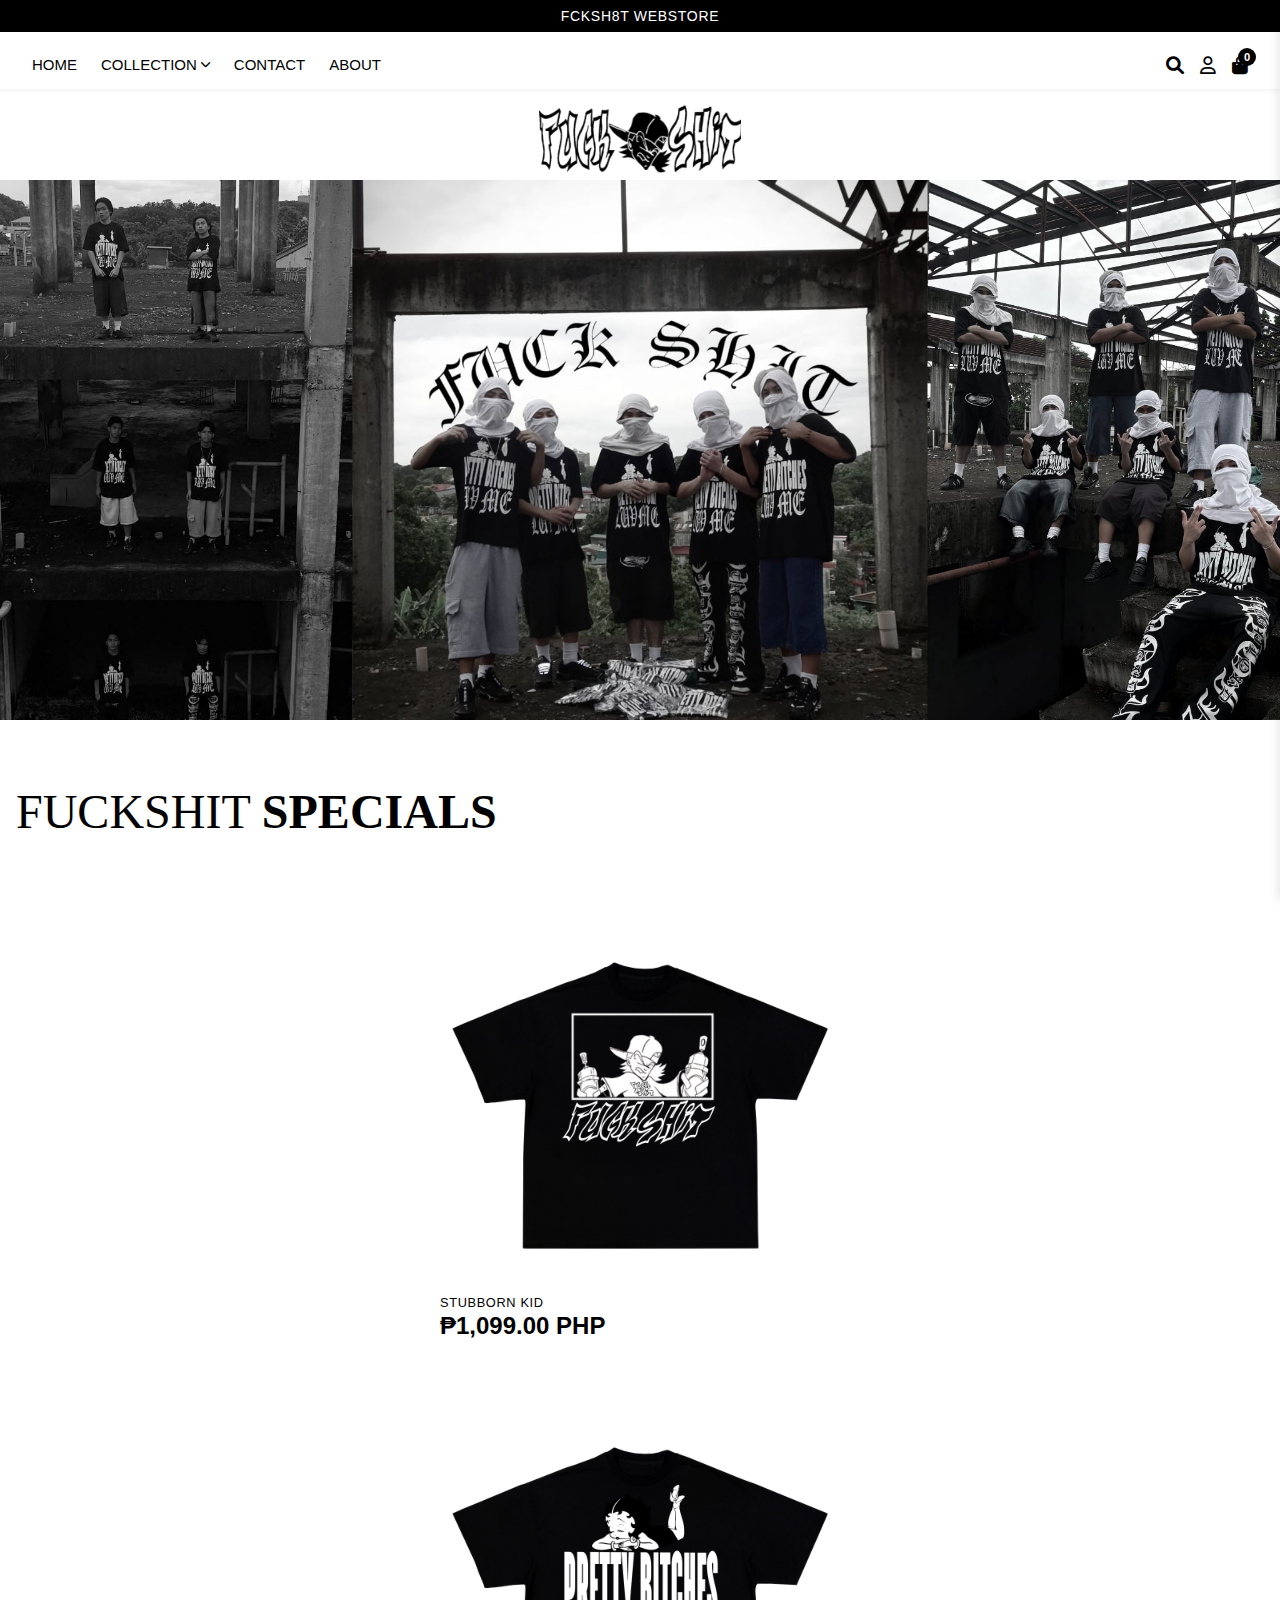
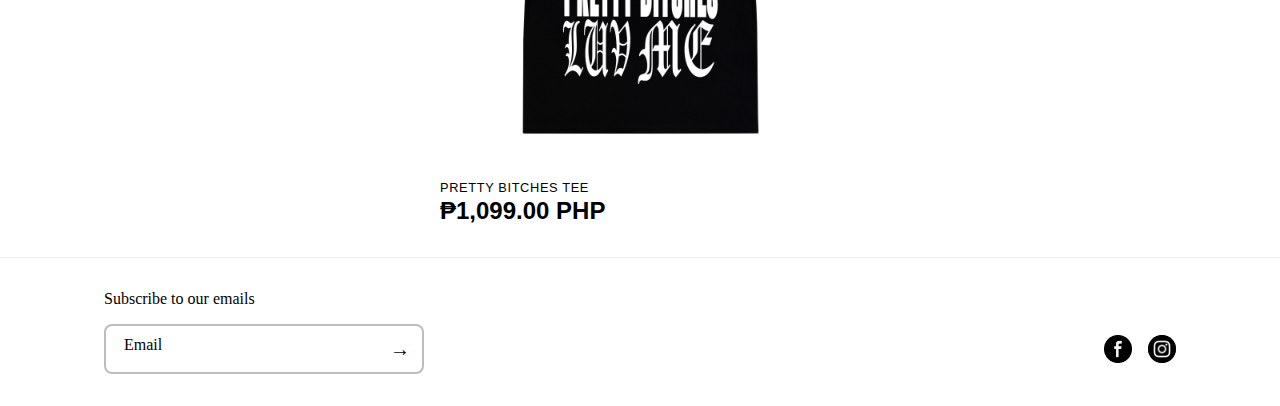
<file: index.html>
<!DOCTYPE html>
<html lang="en">
<head>
  <meta charset="UTF-8">
  <meta name="viewport" content="width=device-width, initial-scale=1.0">
  <link rel="icon" type="image/png" href="PRETTY BITCHES.jpg">
  <title>FVCKSH8T WEBSTORE</title>
  <link rel="stylesheet" href="style.css">
</head>

<body>
  <div class="top-banner">
    FCKSH8T WEBSTORE
  </div>
  
  <button class="hamburger-menu" id="hamburger-menu">
    <span></span>
    <span></span>
    <span></span>
  </button>

  <div class="mobile-menu-overlay" id="mobile-menu-overlay">
    <div class="mobile-menu-content">
      <button class="mobile-menu-close" id="mobile-menu-close">×</button>
      <ul class="mobile-menu-list">
        <li><a href="Untitled-1.html">HOME</a></li>
        <li><a href="collection.html">COLLECTION <i class="fa-solid fa-chevron-down"></i></a></li>
        <li><a href="contact.html">CONTACT</a></li>
        <li><a href="about.html">ABOUT</a></li>
      </ul>
      <div class="mobile-menu-footer">
        <div class="mobile-social">
          <a class="social-icon" href="#" aria-label="Facebook"><img src="round-black-facebook-fb-logo-icon-symbol-701751695134777gmp0tujvwn (1).png" alt="Facebook"></a>
          <a class="social-icon" href="#" aria-label="Instagram"><img src="CIS-A2K_Instagram_Icon_(Black).svg.png" alt="Instagram"></a>
        </div>
      </div>
    </div>
  </div>

  <div class="navbar"> 
    <ul>
        <li><a href="Untitled-1.html">HOME</a></li>
        <li><a href="collection.html">COLLECTION <i class="fa-solid fa-chevron-down"></i></a></li>
        <li><a href="contact.html">CONTACT</a></li>
        <li><a href="about.html">ABOUT</a></li>
    </ul>
  </div>

  <link rel="stylesheet" href="https://cdnjs.cloudflare.com/ajax/libs/font-awesome/6.0.0/css/all.min.css">

  <div class="logo">
    <img src="download (1).png" class="center" alt="FVCKSH8T LOGO">
  </div>

  <div class="nav-right">
    <div class="icon-group">
      <a href="#" id="search-toggle"><i class="fa-solid fa-magnifying-glass"></i></a>
      <a href="uset.html"><i class="fa-regular fa-user"></i></a>
      <a href="#" id="cart-toggle" class="cart-icon-wrapper">
        <i class="fa-solid fa-bag-shopping"></i>
        <span class="cart-badge" id="cart-badge">0</span>
      </a>
    </div>
  </div>

<div class="img">
<img src="Untitled design.png" alt="FVCKSH8T IMAGE"/>
</div>

<div class="text"> 
  <h2>FUCKSHIT 
  <b>SPECIALS</b> </h2>
</div>

<div class="product-wrapper">
  <div class="product-image-container">
    <a href="stubbornkid.html"><img src="stubborn kid front.png" alt="Stubborn Kid Front" class="product-image front">
    <img src="stubborn kid back.png" alt="Stubborn Kid Back" class="product-image back"></a>
    <img src="stubborn kid front.png" alt="Stubborn Kid Front" class="product-image front">
    <img src="stubborn kid back.png" alt="Stubborn Kid Back" class="product-image back">
  </div>
  <h3 class="product-name">STUBBORN KID</h3>
  <p class="product-price">₱1,099.00 PHP</p>
</div>

<div class="product-wrapper">
  <div class="product-image-container">
    <a href="prettybtches.html"><img src="pretty bitches tee.png" alt="Pretty Bitches Tee Front" class="product-image front">
    <img src="IMG_6343.png" alt="Pretty Bitches Tee Back" class="product-image back"></a>
  </div>
  <h3 class="product-name">PRETTY BITCHES TEE</h3>
  <p class="product-price">₱1,099.00 PHP</p>
</div>

<section class="subscribe-section">
  <div class="subscribe-inner">
    <h4 class="subscribe-title">Subscribe to our emails</h4>
    <div class="subscribe-inner">
      <div class="subscribe-row">
        <div class="subscribe-left">
          <form class="subscribe-form" action="#" method="post">
            <div class="subscribe-field">
              <input class="form__input subscribe-input" id="subscribe-email" type="email" name="email" placeholder=" " required>
              <label for="subscribe-email">Email</label>
            </div>
            <button class="subscribe-button" aria-label="Subscribe"><span class="arrow">→</span></button>
          </form>
        </div>
        <div class="subscribe-right">
          <a class="social-icon" href="#" aria-label="Facebook"><img src="round-black-facebook-fb-logo-icon-symbol-701751695134777gmp0tujvwn (1).png" alt="Facebook"></a>
          <a class="social-icon" href="#" aria-label="Instagram"><img src="CIS-A2K_Instagram_Icon_(Black).svg.png" alt="Instagram"></a>
        </div>
      </div>
    </div>
  </section>

  <div class="cart-backdrop" id="cart-backdrop"></div>

  <div class="shopping-cart-sidebar" id="shopping-cart-sidebar">
    <div class="cart-sidebar-content">
      <div class="cart-header">
        <h2>Shopping Cart (<span id="cart-count">0</span>)</h2>
        <button class="cart-close-btn" id="cart-close-btn">×</button>
      </div>
      <div class="cart-items" id="cart-items">
      </div>
      <div class="cart-footer">
        <div class="cart-subtotal">
          <span>Subtotal</span>
          <span id="cart-subtotal">₱0.00</span>
        </div>
        <button class="checkout-btn" id="checkout-btn">Checkout</button>
      </div>
    </div>
  </div>

  <div class="order-success-modal" id="order-success-modal">
    <div class="order-success-content">
      <div class="success-icon">✓</div>
      <h2 id="success-title">Order Successful!</h2>
      <p id="success-message">Your item has been added to cart.</p>
      <button class="close-success-btn" id="close-success-btn">OK</button>
    </div>
  </div>

  <div class="search-overlay" id="search-overlay">
    <div class="search-banner">
      FVCKSH8T WEBSTORE
    </div>
    <div class="search-bar-container">
      <div class="search-input-wrapper">
        <input type="text" class="search-input-field" placeholder="Search" id="search-input">
        <div class="search-icons">
          <button class="search-icon-btn" type="button">
            <i class="fa-solid fa-magnifying-glass"></i>
          </button>
          <button class="search-close-btn" type="button" id="search-close">
            <i class="fa-solid fa-xmark"></i>
          </button>
        </div>
      </div>
    </div>
  </div>

  <script>
    const searchToggle = document.getElementById('search-toggle');
    const searchOverlay = document.getElementById('search-overlay');
    const searchClose = document.getElementById('search-close');
    const searchInput = document.getElementById('search-input');

    searchToggle.addEventListener('click', function(e) {
      e.preventDefault();
      searchOverlay.classList.add('active');
      setTimeout(() => {
        searchInput.focus();
      }, 100);
    });

    searchClose.addEventListener('click', function() {
      searchOverlay.classList.remove('active');
      searchInput.value = '';
    });

    document.addEventListener('keydown', function(e) {
      if (e.key === 'Escape' && searchOverlay.classList.contains('active')) {
        searchOverlay.classList.remove('active');
        searchInput.value = '';
      }
    });

    let cartItems = [];
    let cartCount = 0;

    const orderSuccessModal = document.getElementById('order-success-modal');
    const closeSuccessBtn = document.getElementById('close-success-btn');
    const cartToggle = document.getElementById('cart-toggle');
    const cartSidebar = document.getElementById('shopping-cart-sidebar');
    const cartCloseBtn = document.getElementById('cart-close-btn');
    const cartBadge = document.getElementById('cart-badge');
    const cartCountDisplay = document.getElementById('cart-count');
    const cartItemsContainer = document.getElementById('cart-items');
    const cartSubtotal = document.getElementById('cart-subtotal');
    const successTitle = document.getElementById('success-title');
    const successMessage = document.getElementById('success-message');
    const cartBackdrop = document.getElementById('cart-backdrop');
    const checkoutBtn = document.getElementById('checkout-btn');

    function updateCartDisplay() {
      if (cartBadge) cartBadge.textContent = cartCount;
      if (cartCountDisplay) cartCountDisplay.textContent = cartCount;
      
      if (cartItemsContainer) {
        cartItemsContainer.innerHTML = '';
        let total = 0;
        
        cartItems.forEach((item, index) => {
          const itemTotal = item.price * item.quantity;
          total += itemTotal;
          
          const cartItem = document.createElement('div');
          cartItem.className = 'cart-item';
          cartItem.innerHTML = `
            <div class="cart-item-image">
              <img src="${item.image}" alt="${item.title}">
            </div>
            <div class="cart-item-details">
              <div class="cart-item-header">
                <h3>${item.title}</h3>
                <button class="remove-item-btn" onclick="removeCartItem(${index})">×</button>
              </div>
              <div class="cart-item-quantity-wrapper">
                <div class="cart-quantity-selector">
                  <button class="cart-quantity-btn" onclick="updateCartQuantity(${index}, -1)">—</button>
                  <input type="number" class="cart-quantity-input" value="${item.quantity}" min="1" onchange="updateCartQuantityInput(${index}, this.value)">
                  <button class="cart-quantity-btn" onclick="updateCartQuantity(${index}, 1)">+</button>
                </div>
                <span class="cart-item-price">₱${itemTotal.toLocaleString('en-US', {minimumFractionDigits: 2, maximumFractionDigits: 2})}</span>
              </div>
            </div>
          `;
          cartItemsContainer.appendChild(cartItem);
        });
        
        if (cartSubtotal) cartSubtotal.textContent = `₱${total.toLocaleString('en-US', {minimumFractionDigits: 2, maximumFractionDigits: 2})}`;
      }
    }

    window.removeCartItem = function(index) {
      cartCount -= cartItems[index].quantity;
      cartItems.splice(index, 1);
      updateCartDisplay();
    };

    window.updateCartQuantity = function(index, change) {
      const newQuantity = cartItems[index].quantity + change;
      if (newQuantity >= 1) {
        cartCount += change;
        cartItems[index].quantity = newQuantity;
        updateCartDisplay();
      }
    };

    window.updateCartQuantityInput = function(index, value) {
      const newQuantity = parseInt(value) || 1;
      const oldQuantity = cartItems[index].quantity;
      cartCount += (newQuantity - oldQuantity);
      cartItems[index].quantity = newQuantity;
      updateCartDisplay();
    };

    if (cartToggle && cartSidebar && cartBackdrop) {
      cartToggle.addEventListener('click', function(e) {
        e.preventDefault();
        cartSidebar.classList.add('show');
        cartBackdrop.classList.add('show');
      });
    }

    if (cartCloseBtn && cartSidebar && cartBackdrop) {
      cartCloseBtn.addEventListener('click', function() {
        cartSidebar.classList.remove('show');
        cartBackdrop.classList.remove('show');
      });
    }

    if (cartBackdrop && cartSidebar) {
      cartBackdrop.addEventListener('click', function() {
        cartSidebar.classList.remove('show');
        cartBackdrop.classList.remove('show');
      });
    }

    if (checkoutBtn) {
      checkoutBtn.addEventListener('click', function() {
        if (cartItems.length === 0) {
          alert('Your cart is empty!');
          return;
        }
        
        if (successTitle) successTitle.textContent = 'Order Successfully!';
        if (successMessage) successMessage.textContent = 'Your order has been placed successfully.';
        
        if (orderSuccessModal) orderSuccessModal.classList.add('show');
        
        if (cartSidebar) cartSidebar.classList.remove('show');
        if (cartBackdrop) cartBackdrop.classList.remove('show');
        
        cartItems = [];
        cartCount = 0;
        updateCartDisplay();
      });
    }

    if (closeSuccessBtn && orderSuccessModal) {
      closeSuccessBtn.addEventListener('click', function() {
        orderSuccessModal.classList.remove('show');
      });
    }

    const hamburgerMenu = document.getElementById('hamburger-menu');
    const mobileMenuOverlay = document.getElementById('mobile-menu-overlay');
    const mobileMenuClose = document.getElementById('mobile-menu-close');

    if (hamburgerMenu && mobileMenuOverlay) {
      hamburgerMenu.addEventListener('click', function() {
        mobileMenuOverlay.classList.add('active');
        document.body.style.overflow = 'hidden';
      });
    }

    if (mobileMenuClose && mobileMenuOverlay) {
      mobileMenuClose.addEventListener('click', function() {
        mobileMenuOverlay.classList.remove('active');
        document.body.style.overflow = '';
      });
    }

    if (mobileMenuOverlay) {
      mobileMenuOverlay.addEventListener('click', function(e) {
        if (e.target === mobileMenuOverlay) {
          mobileMenuOverlay.classList.remove('active');
          document.body.style.overflow = '';
        }
      });
    }
  </script>
</body>
</html>
</file>
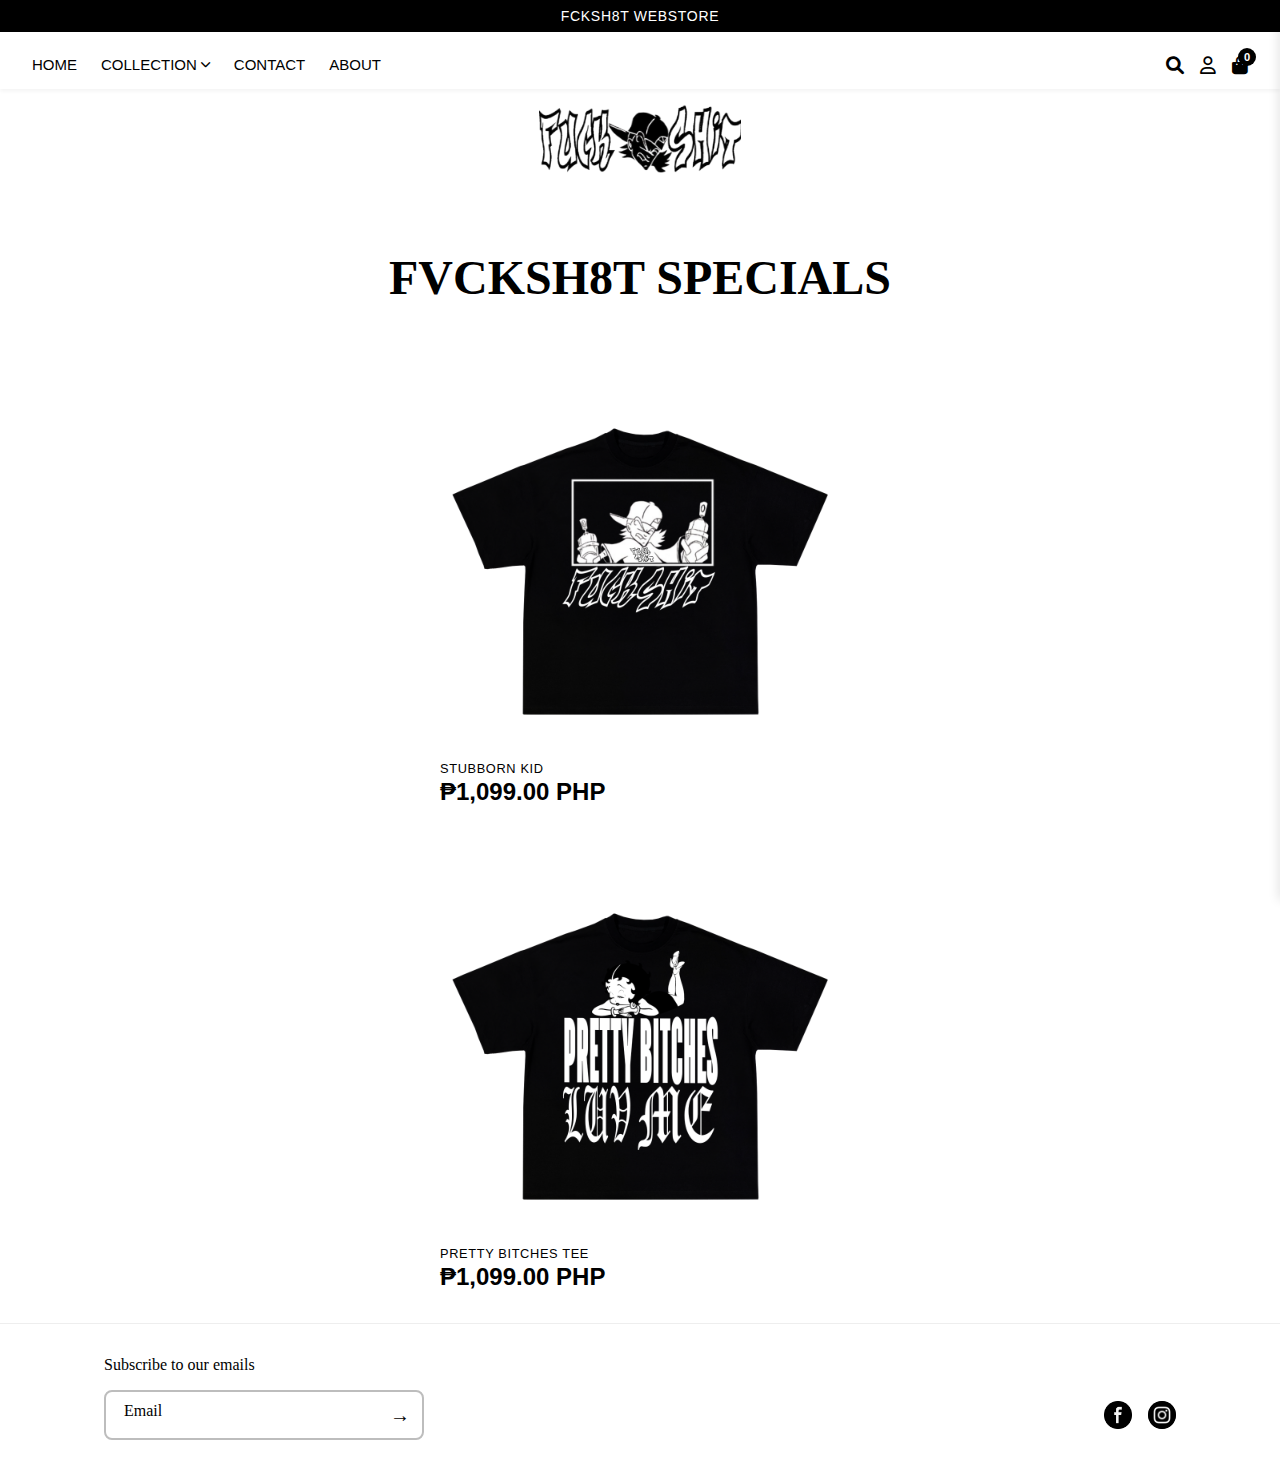
<file: collection.html>
zz<!DOCTYPE html>
<html lang="en">
<head>
  <meta charset="UTF-8">
  <meta name="viewport" content="width=device-width, initial-scale=1.0">
  <link rel="icon" type="image/png" href="PRETTY BITCHES.jpg">
  <title>Collection - FUCKSHIT</title>
  <link rel="stylesheet" href="style.css">
</head>

<body>
  <div class="top-banner">
    FCKSH8T WEBSTORE
  </div>
  
  <button class="hamburger-menu" id="hamburger-menu">
    <span></span>
    <span></span>
    <span></span>
  </button>

  <div class="mobile-menu-overlay" id="mobile-menu-overlay">
    <div class="mobile-menu-content">
      <button class="mobile-menu-close" id="mobile-menu-close">×</button>
      <ul class="mobile-menu-list">
        <li><a href="index.html">HOME</a></li>
        <li><a href="collection.html">COLLECTION <i class="fa-solid fa-chevron-down"></i></a></li>
        <li><a href="contact.html">CONTACT</a></li>
        <li><a href="about.html">ABOUT</a></li>
      </ul>
      <div class="mobile-menu-footer">
        <div class="mobile-social">
          <a class="social-icon" href="#" aria-label="Facebook"><img src="round-black-facebook-fb-logo-icon-symbol-701751695134777gmp0tujvwn (1).png" alt="Facebook"></a>
          <a class="social-icon" href="#" aria-label="Instagram"><img src="CIS-A2K_Instagram_Icon_(Black).svg.png" alt="Instagram"></a>
        </div>
      </div>
    </div>
  </div>

  <div class="navbar">
    <ul>
        <li><a href="Untitled-1.html">HOME</a></li>
        <li><a href="collection.html">COLLECTION <i class="fa-solid fa-chevron-down"></i></a></li>
        <li><a href="contact.html">CONTACT</a></li>
        <li><a href="about.html">ABOUT</a></li>
    </ul>
  </div>

  <link rel="stylesheet" href="https://cdnjs.cloudflare.com/ajax/libs/font-awesome/6.0.0/css/all.min.css">

  <div class="logo">
    <img src="download (1).png" class="center" alt="FVCKSH8T LOGO">
  </div>

  <div class="nav-right">
    <div class="icon-group">
      <a href="#" id="search-toggle"><i class="fa-solid fa-magnifying-glass"></i></a>
      <a href="#"><i class="fa-regular fa-user"></i></a>
      <a href="#" id="cart-toggle" class="cart-icon-wrapper">
        <i class="fa-solid fa-bag-shopping"></i>
        <span class="cart-badge" id="cart-badge">0</span>
      </a>
    </div>
  </div>

  <div class="collection-text">
    <h2>FVCKSH8T 
  <b>SPECIALS</b> </h2>
</div>

<div class="product-wrapper">
  <div class="product-image-container">
    <a href="stubbornkid.html"><img src="stubborn kid front.png" alt="Stubborn Kid Front" class="product-image front">
    <img src="stubborn kid back.png" alt="Stubborn Kid Back" class="product-image back"></a>
  </div>
  <h3 class="product-name">STUBBORN KID</h3>
  <p class="product-price">₱1,099.00 PHP</p>
</div>

<div class="product-wrapper">
  <div class="product-image-container">
    <a href="prettybtches.html"><img src="pretty bitches tee.png" alt="Pretty Bitches Tee Front" class="product-image front">
    <img src="PRETTY BITCHES.jpg" alt="Pretty Bitches Tee Back" class="product-image back"></a>
  </div>
  <h3 class="product-name">PRETTY BITCHES TEE</h3>
  <p class="product-price">₱1,099.00 PHP</p>
</div>

<section class="subscribe-section">
  <div class="subscribe-inner">
    <h4 class="subscribe-title">Subscribe to our emails</h4>
    <div class="subscribe-inner">
      <div class="subscribe-row">
        <div class="subscribe-left">
          <form class="subscribe-form" action="#" method="post">
            <div class="subscribe-field">
              <input class="form__input subscribe-input" id="subscribe-email" type="email" name="email" placeholder=" " required>
              <label for="subscribe-email">Email</label>
            </div>
            <button class="subscribe-button" aria-label="Subscribe"><span class="arrow">→</span></button>
          </form>
        </div>
        <div class="subscribe-right">
          <a class="social-icon" href="#" aria-label="Facebook"><img src="round-black-facebook-fb-logo-icon-symbol-701751695134777gmp0tujvwn (1).png" alt="Facebook"></a>
          <a class="social-icon" href="#" aria-label="Instagram"><img src="CIS-A2K_Instagram_Icon_(Black).svg.png" alt="Instagram"></a>
        </div>
      </div>
    </div>
  </section>

  <div class="cart-backdrop" id="cart-backdrop"></div>

  <div class="shopping-cart-sidebar" id="shopping-cart-sidebar">
    <div class="cart-sidebar-content">
      <div class="cart-header">
        <h2>Shopping Cart (<span id="cart-count">0</span>)</h2>
        <button class="cart-close-btn" id="cart-close-btn">×</button>
      </div>
      <div class="cart-items" id="cart-items">
      </div>
      <div class="cart-footer">
        <div class="cart-subtotal">
          <span>Subtotal</span>
          <span id="cart-subtotal">₱0.00</span>
        </div>
        <button class="checkout-btn" id="checkout-btn">Checkout</button>
      </div>
    </div>
  </div>

  <div class="order-success-modal" id="order-success-modal">
    <div class="order-success-content">
      <div class="success-icon">✓</div>
      <h2 id="success-title">Order Successful!</h2>
      <p id="success-message">Your item has been added to cart.</p>
      <button class="close-success-btn" id="close-success-btn">OK</button>
    </div>
  </div>

  <div class="search-overlay" id="search-overlay">
    <div class="search-banner">
      FVCKSH8T WEBSTORE
    </div>
    <div class="search-bar-container">
      <div class="search-input-wrapper">
        <input type="text" class="search-input-field" placeholder="Search" id="search-input">
        <div class="search-icons">
          <button class="search-icon-btn" type="button">
            <i class="fa-solid fa-magnifying-glass"></i>
          </button>
          <button class="search-close-btn" type="button" id="search-close">
            <i class="fa-solid fa-xmark"></i>
          </button>
        </div>
      </div>
    </div>
  </div>

  <script>
    const searchToggle = document.getElementById('search-toggle');
    const searchOverlay = document.getElementById('search-overlay');
    const searchClose = document.getElementById('search-close');
    const searchInput = document.getElementById('search-input');

    searchToggle.addEventListener('click', function(e) {
      e.preventDefault();
      searchOverlay.classList.add('active');
      setTimeout(() => {
        searchInput.focus();
      }, 100);
    });

    searchClose.addEventListener('click', function() {
      searchOverlay.classList.remove('active');
      searchInput.value = '';
    });

    document.addEventListener('keydown', function(e) {
      if (e.key === 'Escape' && searchOverlay.classList.contains('active')) {
        searchOverlay.classList.remove('active');
        searchInput.value = '';
      }
    });

    let cartItems = [];
    let cartCount = 0;

    const orderSuccessModal = document.getElementById('order-success-modal');
    const closeSuccessBtn = document.getElementById('close-success-btn');
    const cartToggle = document.getElementById('cart-toggle');
    const cartSidebar = document.getElementById('shopping-cart-sidebar');
    const cartCloseBtn = document.getElementById('cart-close-btn');
    const cartBadge = document.getElementById('cart-badge');
    const cartCountDisplay = document.getElementById('cart-count');
    const cartItemsContainer = document.getElementById('cart-items');
    const cartSubtotal = document.getElementById('cart-subtotal');
    const successTitle = document.getElementById('success-title');
    const successMessage = document.getElementById('success-message');
    const cartBackdrop = document.getElementById('cart-backdrop');
    const checkoutBtn = document.getElementById('checkout-btn');

    function updateCartDisplay() {
      if (cartBadge) cartBadge.textContent = cartCount;
      if (cartCountDisplay) cartCountDisplay.textContent = cartCount;
      
      if (cartItemsContainer) {
        cartItemsContainer.innerHTML = '';
        let total = 0;
        
        cartItems.forEach((item, index) => {
          const itemTotal = item.price * item.quantity;
          total += itemTotal;
          
          const cartItem = document.createElement('div');
          cartItem.className = 'cart-item';
          cartItem.innerHTML = `
            <div class="cart-item-image">
              <img src="${item.image}" alt="${item.title}">
            </div>
            <div class="cart-item-details">
              <div class="cart-item-header">
                <h3>${item.title}</h3>
                <button class="remove-item-btn" onclick="removeCartItem(${index})">×</button>
              </div>
              <div class="cart-item-quantity-wrapper">
                <div class="cart-quantity-selector">
                  <button class="cart-quantity-btn" onclick="updateCartQuantity(${index}, -1)">—</button>
                  <input type="number" class="cart-quantity-input" value="${item.quantity}" min="1" onchange="updateCartQuantityInput(${index}, this.value)">
                  <button class="cart-quantity-btn" onclick="updateCartQuantity(${index}, 1)">+</button>
                </div>
                <span class="cart-item-price">₱${itemTotal.toLocaleString('en-US', {minimumFractionDigits: 2, maximumFractionDigits: 2})}</span>
              </div>
            </div>
          `;
          cartItemsContainer.appendChild(cartItem);
        });
        
        if (cartSubtotal) cartSubtotal.textContent = `₱${total.toLocaleString('en-US', {minimumFractionDigits: 2, maximumFractionDigits: 2})}`;
      }
    }

    window.removeCartItem = function(index) {
      cartCount -= cartItems[index].quantity;
      cartItems.splice(index, 1);
      updateCartDisplay();
    };

    window.updateCartQuantity = function(index, change) {
      const newQuantity = cartItems[index].quantity + change;
      if (newQuantity >= 1) {
        cartCount += change;
        cartItems[index].quantity = newQuantity;
        updateCartDisplay();
      }
    };

    window.updateCartQuantityInput = function(index, value) {
      const newQuantity = parseInt(value) || 1;
      const oldQuantity = cartItems[index].quantity;
      cartCount += (newQuantity - oldQuantity);
      cartItems[index].quantity = newQuantity;
      updateCartDisplay();
    };

    if (cartToggle && cartSidebar && cartBackdrop) {
      cartToggle.addEventListener('click', function(e) {
        e.preventDefault();
        cartSidebar.classList.add('show');
        cartBackdrop.classList.add('show');
      });
    }

    if (cartCloseBtn && cartSidebar && cartBackdrop) {
      cartCloseBtn.addEventListener('click', function() {
        cartSidebar.classList.remove('show');
        cartBackdrop.classList.remove('show');
      });
    }

    if (cartBackdrop && cartSidebar) {
      cartBackdrop.addEventListener('click', function() {
        cartSidebar.classList.remove('show');
        cartBackdrop.classList.remove('show');
      });
    }

    if (checkoutBtn) {
      checkoutBtn.addEventListener('click', function() {
        if (cartItems.length === 0) {
          alert('Your cart is empty!');
          return;
        }
        
        if (successTitle) successTitle.textContent = 'Order Successfully!';
        if (successMessage) successMessage.textContent = 'Your order has been placed successfully.';
        
        if (orderSuccessModal) orderSuccessModal.classList.add('show');
        
        if (cartSidebar) cartSidebar.classList.remove('show');
        if (cartBackdrop) cartBackdrop.classList.remove('show');
        
        cartItems = [];
        cartCount = 0;
        updateCartDisplay();
      });
    }

    if (closeSuccessBtn && orderSuccessModal) {
      closeSuccessBtn.addEventListener('click', function() {
        orderSuccessModal.classList.remove('show');
      });
    }

    const hamburgerMenu = document.getElementById('hamburger-menu');
    const mobileMenuOverlay = document.getElementById('mobile-menu-overlay');
    const mobileMenuClose = document.getElementById('mobile-menu-close');

    if (hamburgerMenu && mobileMenuOverlay) {
      hamburgerMenu.addEventListener('click', function() {
        mobileMenuOverlay.classList.add('active');
        document.body.style.overflow = 'hidden';
      });
    }

    if (mobileMenuClose && mobileMenuOverlay) {
      mobileMenuClose.addEventListener('click', function() {
        mobileMenuOverlay.classList.remove('active');
        document.body.style.overflow = '';
      });
    }

    if (mobileMenuOverlay) {
      mobileMenuOverlay.addEventListener('click', function(e) {
        if (e.target === mobileMenuOverlay) {
          mobileMenuOverlay.classList.remove('active');
          document.body.style.overflow = '';
        }
      });
    }
  </script>
</body>
</file>
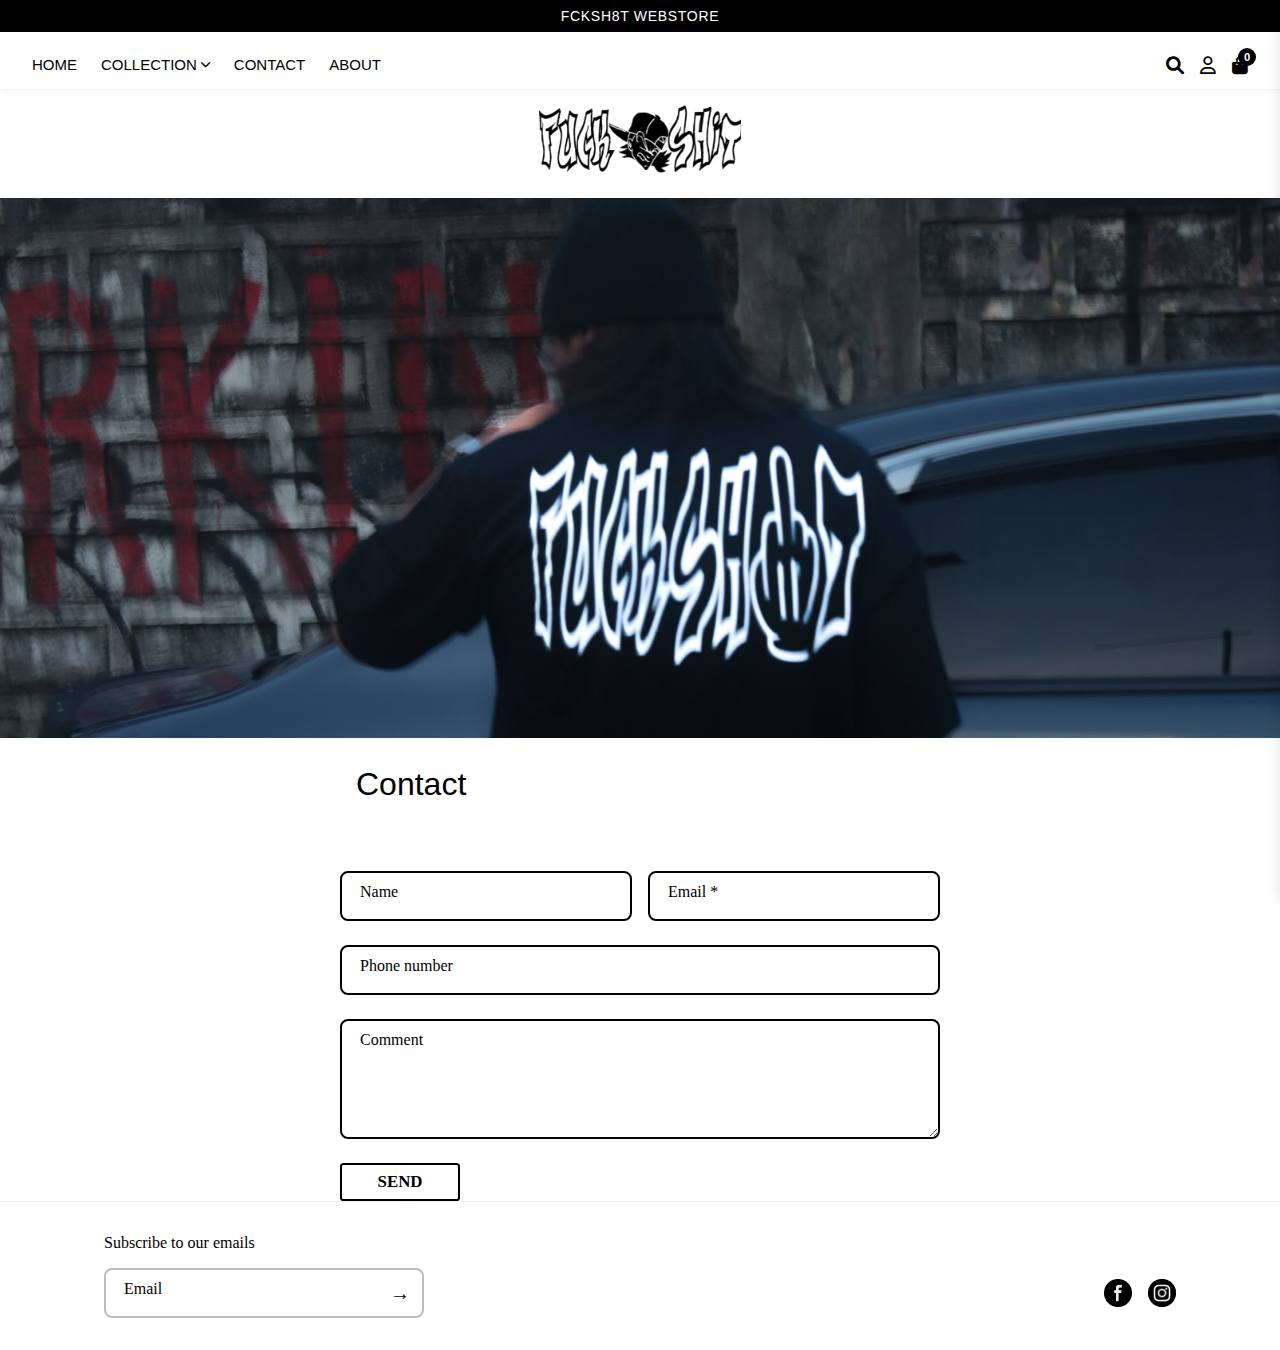
<file: contact.html>
z
<!DOCTYPE html>
<html lang="en">
<head>
  <meta charset="UTF-8">
  <meta name="viewport" content="width=device-width, initial-scale=1.0">
  <link rel="icon" type="image/png" href="PRETTY BITCHES.jpg">
  <title>Contact - FUCKSHIT</title>
  <link rel="stylesheet" href="style.css">
</head>

<body>
  <div class="top-banner">
    FCKSH8T WEBSTORE
  </div>
  
  <button class="hamburger-menu" id="hamburger-menu">
    <span></span>
    <span></span>
    <span></span>
  </button>

  <div class="mobile-menu-overlay" id="mobile-menu-overlay">
    <div class="mobile-menu-content">
      <button class="mobile-menu-close" id="mobile-menu-close">×</button>
      <ul class="mobile-menu-list">
        <li><a href="index.html">HOME</a></li>
        <li><a href="collection.html">COLLECTION <i class="fa-solid fa-chevron-down"></i></a></li>
        <li><a href="contact.html">CONTACT</a></li>
        <li><a href="about.html">ABOUT</a></li>
      </ul>
      <div class="mobile-menu-footer">
         <div class="mobile-social">
            <a class="social-icon" href="https://www.facebook.com/share/1APz7AXMZV/" aria-label="Facebook"><img src="round-black-facebook-fb-logo-icon-symbol-701751695134777gmp0tujvwn (1).png" alt="Facebook"></a>
            <a class="social-icon" href="https://www.instagram.com/fucksh8t_?igsh=dHZmYm1tajhyZzVp" aria-label="Instagram"><img src="CIS-A2K_Instagram_Icon_(Black).svg.png" alt="Instagram"></a>
          </div>
      </div>
    </div>
  </div>

  <div class="navbar">
    <ul>
        <li><a href="Untitled-1.html">HOME</a></li>
        <li><a href="collection.html">COLLECTION <i class="fa-solid fa-chevron-down"></i></a></li>
        <li><a href="contact.html">CONTACT</a></li>
        <li><a href="about.html">ABOUT</a></li>
    </ul>
  </div>

  <link rel="stylesheet" href="https://cdnjs.cloudflare.com/ajax/libs/font-awesome/6.0.0/css/all.min.css">

  <div class="logo">
    <img src="download (1).png" class="center" alt="FVCKSH8T LOGO">
  </div>

  <div class="nav-right">
    <div class="icon-group">
      <a href="#" id="search-toggle"><i class="fa-solid fa-magnifying-glass"></i></a>
      <a href="uset.html"><i class="fa-regular fa-user"></i></a>
      <a href="#" id="cart-toggle" class="cart-icon-wrapper">
        <i class="fa-solid fa-bag-shopping"></i>
        <span class="cart-badge" id="cart-badge">0</span>
      </a>
    </div>
  </div>

  <div class="cart-backdrop" id="cart-backdrop"></div>

  <div class="shopping-cart-sidebar" id="shopping-cart-sidebar">
    <div class="cart-sidebar-content">
      <div class="cart-header">
        <h2>Shopping Cart (<span id="cart-count">0</span>)</h2>
        <button class="cart-close-btn" id="cart-close-btn">×</button>
      </div>
      <div class="cart-items" id="cart-items">
      </div>
      <div class="cart-footer">
        <div class="cart-subtotal">
          <span>Subtotal</span>
          <span id="cart-subtotal">₱0.00</span>
        </div>
        <button class="checkout-btn" id="checkout-btn">Checkout</button>
      </div>
    </div>
  </div>

  <div class="order-success-modal" id="order-success-modal">
    <div class="order-success-content">
      <div class="success-icon">✓</div>
      <h2 id="success-title">Order Successful!</h2>
      <p id="success-message">Your item has been added to cart.</p>
      <button class="close-success-btn" id="close-success-btn">OK</button>
    </div>
  </div>

  <div class="search-overlay" id="search-overlay">
    <div class="search-banner">
      FVCKSH8T WEBSTORE
    </div>
    <div class="search-bar-container">
      <div class="search-input-wrapper">
        <input type="text" class="search-input-field" placeholder="Search" id="search-input">
        <div class="search-icons">
          <button class="search-icon-btn" type="button">
            <i class="fa-solid fa-magnifying-glass"></i>
          </button>
          <button class="search-close-btn" type="button" id="search-close">
            <i class="fa-solid fa-xmark"></i>
          </button>
        </div>
      </div>
    </div>
  </div>

  <script>
    const searchToggle = document.getElementById('search-toggle');
    const searchOverlay = document.getElementById('search-overlay');
    const searchClose = document.getElementById('search-close');
    const searchInput = document.getElementById('search-input');

    searchToggle.addEventListener('click', function(e) {
      e.preventDefault();
      searchOverlay.classList.add('active');
      setTimeout(() => {
        searchInput.focus();
      }, 100);
    });

    searchClose.addEventListener('click', function() {
      searchOverlay.classList.remove('active');
      searchInput.value = '';
    });

    document.addEventListener('keydown', function(e) {
      if (e.key === 'Escape' && searchOverlay.classList.contains('active')) {
        searchOverlay.classList.remove('active');
        searchInput.value = '';
      }
    });

    let cartItems = [];
    let cartCount = 0;

    const orderSuccessModal = document.getElementById('order-success-modal');
    const closeSuccessBtn = document.getElementById('close-success-btn');
    const cartToggle = document.getElementById('cart-toggle');
    const cartSidebar = document.getElementById('shopping-cart-sidebar');
    const cartCloseBtn = document.getElementById('cart-close-btn');
    const cartBadge = document.getElementById('cart-badge');
    const cartCountDisplay = document.getElementById('cart-count');
    const cartItemsContainer = document.getElementById('cart-items');
    const cartSubtotal = document.getElementById('cart-subtotal');
    const successTitle = document.getElementById('success-title');
    const successMessage = document.getElementById('success-message');
    const cartBackdrop = document.getElementById('cart-backdrop');
    const checkoutBtn = document.getElementById('checkout-btn');

    function updateCartDisplay() {
      if (cartBadge) cartBadge.textContent = cartCount;
      if (cartCountDisplay) cartCountDisplay.textContent = cartCount;
      
      if (cartItemsContainer) {
        cartItemsContainer.innerHTML = '';
        let total = 0;
        
        cartItems.forEach((item, index) => {
          const itemTotal = item.price * item.quantity;
          total += itemTotal;
          
          const cartItem = document.createElement('div');
          cartItem.className = 'cart-item';
          cartItem.innerHTML = `
            <div class="cart-item-image">
              <img src="${item.image}" alt="${item.title}">
            </div>
            <div class="cart-item-details">
              <div class="cart-item-header">
                <h3>${item.title}</h3>
                <button class="remove-item-btn" onclick="removeCartItem(${index})">×</button>
              </div>
              <div class="cart-item-quantity-wrapper">
                <div class="cart-quantity-selector">
                  <button class="cart-quantity-btn" onclick="updateCartQuantity(${index}, -1)">—</button>
                  <input type="number" class="cart-quantity-input" value="${item.quantity}" min="1" onchange="updateCartQuantityInput(${index}, this.value)">
                  <button class="cart-quantity-btn" onclick="updateCartQuantity(${index}, 1)">+</button>
                </div>
                <span class="cart-item-price">₱${itemTotal.toLocaleString('en-US', {minimumFractionDigits: 2, maximumFractionDigits: 2})}</span>
              </div>
            </div>
          `;
          cartItemsContainer.appendChild(cartItem);
        });
        
        if (cartSubtotal) cartSubtotal.textContent = `₱${total.toLocaleString('en-US', {minimumFractionDigits: 2, maximumFractionDigits: 2})}`;
      }
    }

    window.removeCartItem = function(index) {
      cartCount -= cartItems[index].quantity;
      cartItems.splice(index, 1);
      updateCartDisplay();
    };

    window.updateCartQuantity = function(index, change) {
      const newQuantity = cartItems[index].quantity + change;
      if (newQuantity >= 1) {
        cartCount += change;
        cartItems[index].quantity = newQuantity;
        updateCartDisplay();
      }
    };

    window.updateCartQuantityInput = function(index, value) {
      const newQuantity = parseInt(value) || 1;
      const oldQuantity = cartItems[index].quantity;
      cartCount += (newQuantity - oldQuantity);
      cartItems[index].quantity = newQuantity;
      updateCartDisplay();
    };

    if (cartToggle && cartSidebar && cartBackdrop) {
      cartToggle.addEventListener('click', function(e) {
        e.preventDefault();
        cartSidebar.classList.add('show');
        cartBackdrop.classList.add('show');
      });
    }

    if (cartCloseBtn && cartSidebar && cartBackdrop) {
      cartCloseBtn.addEventListener('click', function() {
        cartSidebar.classList.remove('show');
        cartBackdrop.classList.remove('show');
      });
    }

    if (cartBackdrop && cartSidebar) {
      cartBackdrop.addEventListener('click', function() {
        cartSidebar.classList.remove('show');
        cartBackdrop.classList.remove('show');
      });
    }

    if (checkoutBtn) {
      checkoutBtn.addEventListener('click', function() {
        if (cartItems.length === 0) {
          alert('Your cart is empty!');
          return;
        }
        
        if (successTitle) successTitle.textContent = 'Order Successfully!';
        if (successMessage) successMessage.textContent = 'Your order has been placed successfully.';
        
        if (orderSuccessModal) orderSuccessModal.classList.add('show');
        
        if (cartSidebar) cartSidebar.classList.remove('show');
        if (cartBackdrop) cartBackdrop.classList.remove('show');
        
        cartItems = [];
        cartCount = 0;
        updateCartDisplay();
      });
    }

    if (closeSuccessBtn && orderSuccessModal) {
      closeSuccessBtn.addEventListener('click', function() {
        orderSuccessModal.classList.remove('show');
      });
    }

    const hamburgerMenu = document.getElementById('hamburger-menu');
    const mobileMenuOverlay = document.getElementById('mobile-menu-overlay');
    const mobileMenuClose = document.getElementById('mobile-menu-close');

    if (hamburgerMenu && mobileMenuOverlay) {
      hamburgerMenu.addEventListener('click', function() {
        mobileMenuOverlay.classList.add('active');
        document.body.style.overflow = 'hidden';
      });
    }

    if (mobileMenuClose && mobileMenuOverlay) {
      mobileMenuClose.addEventListener('click', function() {
        mobileMenuOverlay.classList.remove('active');
        document.body.style.overflow = '';
      });
    }

    if (mobileMenuOverlay) {
      mobileMenuOverlay.addEventListener('click', function(e) {
        if (e.target === mobileMenuOverlay) {
          mobileMenuOverlay.classList.remove('active');
          document.body.style.overflow = '';
        }
      });
    }
  </script>

  <div class="contact-image">
    <img src="att.22otY2emPeqnA3fzeeT11D5Qf4r3jvBT_r6ME-VZ4fU.jpg" alt="Contact Image"/>
  </div>

  <div class="contact-container">
      <h1>Contact</h1>
  </div>

  <div class="form-row">
    <div class="container">
      <input
        type="text"
        id="name"
        autocomplete="off"
        placeholder=" "
        class="form__input"
      />
      <label for="name">Name</label>
    </div>

    <div class="email-container">
      <input
        type="text"
        id="email"
        autocomplete="off"
        placeholder=" "
        class="form__input"
      />
      <label for="email">Email *</label>
    </div>
  </div>

  <div class="phone-container">
    <input
      type="text"
      id="phone"
      autocomplete="off"
      placeholder=" "
      class="form__input"
    />
    <label for="phone">Phone number</label>
  </div>

  <div class="message-container">
    <textarea
      id="message"
      autocomplete="off"
      placeholder=" "
      class="form__input"
    ></textarea>
    <label for="message">Comment</label>
  </div>

 <div class="send-button">
    <h3>SEND</h3>
 </div>


  <section class="subscribe-section">
    <div class="subscribe-inner">
      <h4 class="subscribe-title">Subscribe to our emails</h4>
      <div class="subscribe-inner">
        <div class="subscribe-row">
          <div class="subscribe-left">
            <form class="subscribe-form" action="#" method="post">
              <div class="subscribe-field">
                <input class="form__input subscribe-input" id="contact-subscribe-email" type="email" name="email" placeholder=" " required>
                <label for="contact-subscribe-email">Email</label>
              </div>
              <button class="subscribe-button" aria-label="Subscribe"><span class="arrow">→</span></button>
            </form>
          </div>
          <div class="subscribe-right">
            <a class="social-icon" href="#" aria-label="Facebook"><img src="round-black-facebook-fb-logo-icon-symbol-701751695134777gmp0tujvwn (1).png" alt="Facebook"></a>
            <a class="social-icon" href="#" aria-label="Instagram"><img src="CIS-A2K_Instagram_Icon_(Black).svg.png" alt="Instagram"></a>
          </div>
        </div>
      </div>
    </div>
  </section>

</body>

</html>
</file>
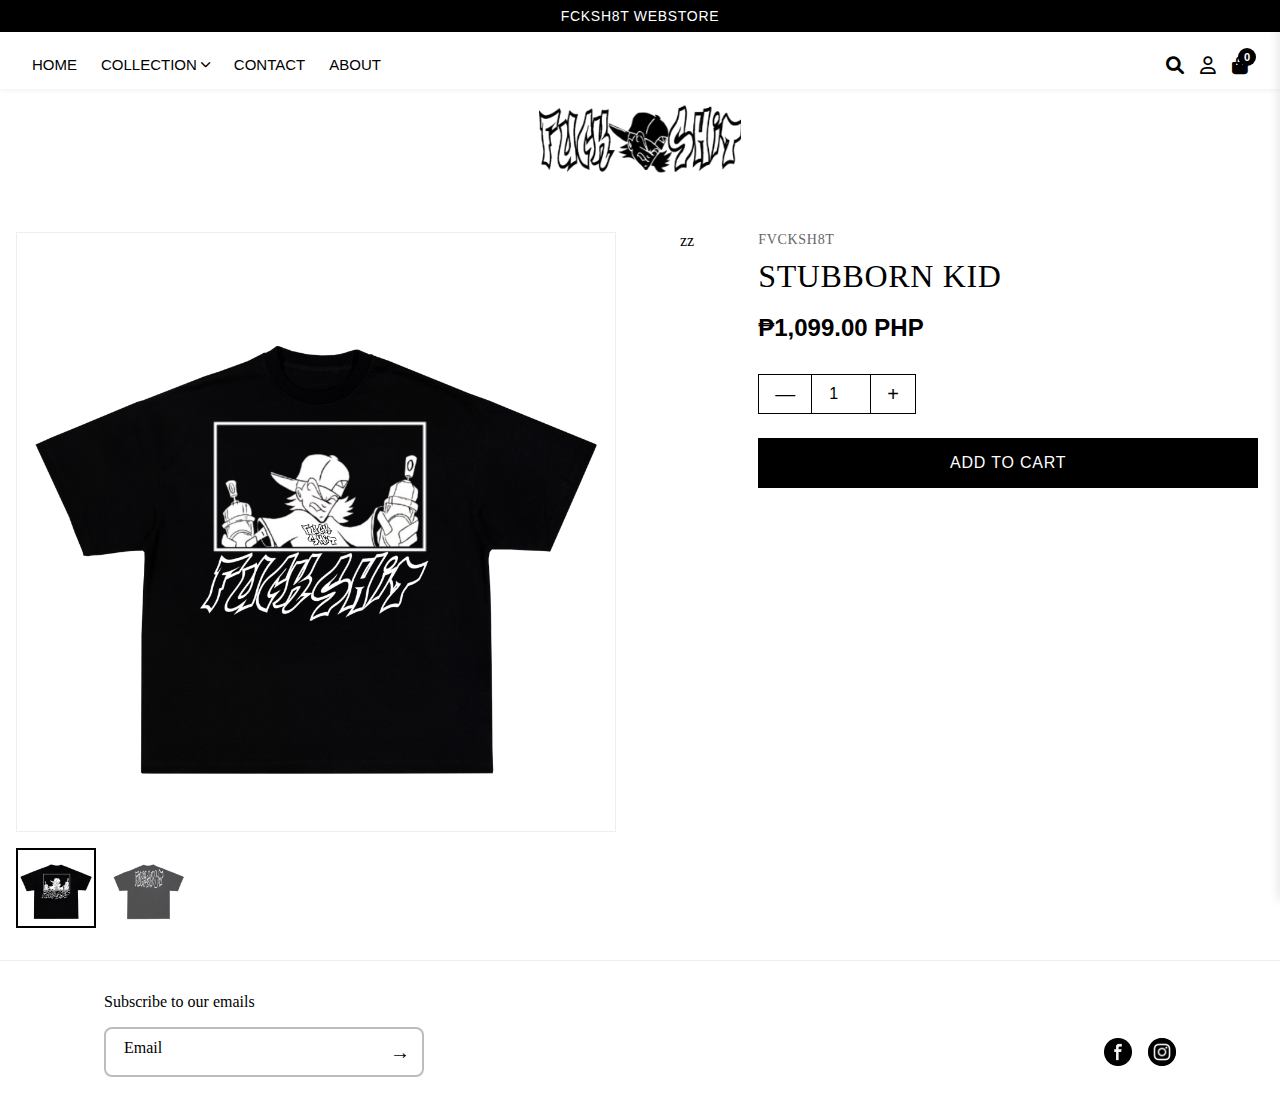
<file: stubbornkid.html>
<!DOCTYPE html>
<html lang="en">
<head>
  <meta charset="UTF-8">
  <meta name="viewport" content="width=device-width, initial-scale=1.0">
  <link rel="icon" type="image/png" href="PRETTY BITCHES.jpg">
  <title>Product Detail - FVCKSH8T WEBSTORE</title>
  <link rel="stylesheet" href="style.css">
</head>

<body>
  <div class="top-banner">
    FCKSH8T WEBSTORE
  </div>
  
  <button class="hamburger-menu" id="hamburger-menu">
    <span></span>
    <span></span>
    <span></span>
  </button>

  <div class="mobile-menu-overlay" id="mobile-menu-overlay">
    <div class="mobile-menu-content">
      <button class="mobile-menu-close" id="mobile-menu-close">×</button>
      <ul class="mobile-menu-list">
        <li><a href="Untitled-1.html">HOME</a></li>
        <li><a href="collection.html">COLLECTION <i class="fa-solid fa-chevron-down"></i></a></li>
        <li><a href="contact.html">CONTACT</a></li>
        <li><a href="about.html">ABOUT</a></li>
      </ul>
      <div class="mobile-menu-footer">
        <div class="mobile-social">
          <a class="social-icon" href="#" aria-label="Facebook"><img src="round-black-facebook-fb-logo-icon-symbol-701751695134777gmp0tujvwn (1).png" alt="Facebook"></a>
          <a class="social-icon" href="#" aria-label="Instagram"><img src="CIS-A2K_Instagram_Icon_(Black).svg.png" alt="Instagram"></a>
        </div>
      </div>
    </div>
  </div>

  <div class="navbar"> 
    <ul>
        <li><a href="Untitled-1.html">HOME</a></li>
        <li><a href="collection.html">COLLECTION <i class="fa-solid fa-chevron-down"></i></a></li>
        <li><a href="contact.html">CONTACT</a></li>
        <li><a href="about.html">ABOUT</a></li>
    </ul>
  </div>

  <link rel="stylesheet" href="https://cdnjs.cloudflare.com/ajax/libs/font-awesome/6.0.0/css/all.min.css">

  <div class="logo">
    <img src="download (1).png" class="center" alt="FVCKSH8T LOGO">
  </div>

  <div class="nav-right">
    <div class="icon-group">
      <a href="#" id="search-toggle"><i class="fa-solid fa-magnifying-glass"></i></a>
      <a href="uset.html"><i class="fa-regular fa-user"></i></a>
      <a href="#" id="cart-toggle" class="cart-icon-wrapper">
        <i class="fa-solid fa-bag-shopping"></i>
        <span class="cart-badge" id="cart-badge">0</span>
      </a>
    </div>
  </div>

  <div class="product-detail-container">
    <div class="product-detail-wrapper">
      <div class="product-image-column">
        <div class="product-main-image">
          <img src="stubborn kid front.png" alt="Product Image" class="main-product-img" id="main-product-img">
        </div>
        <!-- Placeholder for thumbnail images - add your thumbnails here -->
        <div class="product-thumbnails">
          <img src="stubborn kid front.png" alt="Thumbnail 1" class="thumbnail active" onclick="changeMainImage('stubborn kid front.png')">
          <img src="stubborn kid back.png" alt="Thumbnail 2" class="thumbnail" onclick="changeMainImage('stubborn kid back.png')">
        </div>
      </div>
zz
      <div class="product-info-column">
        <div class="product-brand">FVCKSH8T</div>
        <h1 class="product-title">STUBBORN KID</h1>
        <div class="product-price">₱1,099.00 PHP</div>
        
        <div class="product-option">
          <label class="option-label">Quantity</label>
          <div class="quantity-selector">
            <button class="quantity-btn" onclick="decreaseQuantity()">—</button>
            <input type="number" class="quantity-input" id="quantity" value="1" min="1">
            <button class="quantity-btn" onclick="increaseQuantity()">+</button>
          </div>
        </div>

        <button class="add-to-cart-btn" id="add-to-cart-btn">Add to cart</button>
      </div>
    </div>
  </div>

  <div class="cart-backdrop" id="cart-backdrop"></div>

  <div class="shopping-cart-sidebar" id="shopping-cart-sidebar">
    <div class="cart-sidebar-content">
      <div class="cart-header">
        <h2>Shopping Cart (<span id="cart-count">0</span>)</h2>
        <button class="cart-close-btn" id="cart-close-btn">×</button>
      </div>
      <div class="cart-items" id="cart-items">
      </div>
      <div class="cart-footer">
        <div class="cart-subtotal">
          <span>Subtotal</span>
          <span id="cart-subtotal">₱0.00</span>
        </div>
        <button class="checkout-btn" id="checkout-btn">Checkout</button>
      </div>
    </div>
  </div>

  <div class="order-success-modal" id="order-success-modal">
    <div class="order-success-content">
      <div class="success-icon">✓</div>
      <h2 id="success-title">Order Successful!</h2>
      <p id="success-message">Your item has been added to cart.</p>
      <button class="close-success-btn" id="close-success-btn">OK</button>
    </div>
  </div>

  <div class="search-overlay" id="search-overlay">
    <div class="search-banner">
      FVCKSH8T WEBSTORE
    </div>
    <div class="search-bar-container">
      <div class="search-input-wrapper">
        <input type="text" class="search-input-field" placeholder="Search" id="search-input">
        <div class="search-icons">
          <button class="search-icon-btn" type="button">
            <i class="fa-solid fa-magnifying-glass"></i>
          </button>
          <button class="search-close-btn" type="button" id="search-close">
            <i class="fa-solid fa-xmark"></i>
          </button>
        </div>
      </div>
    </div>
  </div>

  <script>
    document.addEventListener('DOMContentLoaded', function() {
      const searchToggle = document.getElementById('search-toggle');
      const searchOverlay = document.getElementById('search-overlay');
      const searchClose = document.getElementById('search-close');
      const searchInput = document.getElementById('search-input');

      if (searchToggle && searchOverlay) {
        searchToggle.addEventListener('click', function(e) {
          e.preventDefault();
          searchOverlay.classList.add('active');
          setTimeout(() => {
            searchInput.focus();
          }, 100);
        });
      }

      if (searchClose) {
        searchClose.addEventListener('click', function() {
          searchOverlay.classList.remove('active');
          searchInput.value = '';
        });
      }

      document.addEventListener('keydown', function(e) {
        if (e.key === 'Escape' && searchOverlay && searchOverlay.classList.contains('active')) {
          searchOverlay.classList.remove('active');
          searchInput.value = '';
        }
      });

      let cartItems = [];
      let cartCount = 0;

      const addToCartBtn = document.getElementById('add-to-cart-btn');
      const orderSuccessModal = document.getElementById('order-success-modal');
      const closeSuccessBtn = document.getElementById('close-success-btn');
      const cartToggle = document.getElementById('cart-toggle');
      const cartSidebar = document.getElementById('shopping-cart-sidebar');
      const cartCloseBtn = document.getElementById('cart-close-btn');
      const cartBadge = document.getElementById('cart-badge');
      const cartCountDisplay = document.getElementById('cart-count');
      const cartItemsContainer = document.getElementById('cart-items');
      const cartSubtotal = document.getElementById('cart-subtotal');
      const successTitle = document.getElementById('success-title');
      const successMessage = document.getElementById('success-message');

      if (addToCartBtn) {
        addToCartBtn.addEventListener('click', function() {
      const productTitle = document.querySelector('.product-title').textContent;
      const productPrice = document.querySelector('.product-price').textContent;
      const productImage = document.getElementById('main-product-img').src;
      const quantity = parseInt(document.getElementById('quantity').value);
      
      const priceMatch = productPrice.match(/[\d,]+\.?\d*/);
      const price = priceMatch ? parseFloat(priceMatch[0].replace(/,/g, '')) : 0;
      
      cartItems.push({
        title: productTitle,
        price: price,
        image: productImage,
        quantity: quantity
      });
      
      cartCount += quantity;
      updateCartDisplay();
      
      // Update success message for add to cart
      successTitle.textContent = 'Order Successful!';
      successMessage.textContent = 'Your item has been added to cart.';
      
          orderSuccessModal.classList.add('show');
        });
      }

      function updateCartDisplay() {
      cartBadge.textContent = cartCount;
      cartCountDisplay.textContent = cartCount;
      
      cartItemsContainer.innerHTML = '';
      let total = 0;
      
      cartItems.forEach((item, index) => {
        const itemTotal = item.price * item.quantity;
        total += itemTotal;
        
        const cartItem = document.createElement('div');
        cartItem.className = 'cart-item';
        cartItem.innerHTML = `
          <div class="cart-item-image">
            <img src="${item.image}" alt="${item.title}">
          </div>
          <div class="cart-item-details">
            <div class="cart-item-header">
              <h3>${item.title}</h3>
              <button class="remove-item-btn" onclick="removeCartItem(${index})">×</button>
            </div>
            <div class="cart-item-quantity-wrapper">
              <div class="cart-quantity-selector">
                <button class="cart-quantity-btn" onclick="updateCartQuantity(${index}, -1)">—</button>
                <input type="number" class="cart-quantity-input" value="${item.quantity}" min="1" onchange="updateCartQuantityInput(${index}, this.value)">
                <button class="cart-quantity-btn" onclick="updateCartQuantity(${index}, 1)">+</button>
              </div>
              <span class="cart-item-price">₱${itemTotal.toLocaleString('en-US', {minimumFractionDigits: 2, maximumFractionDigits: 2})}</span>
            </div>
          </div>
        `;
        cartItemsContainer.appendChild(cartItem);
      });
      
      cartSubtotal.textContent = `₱${total.toLocaleString('en-US', {minimumFractionDigits: 2, maximumFractionDigits: 2})}`;
    }

      window.removeCartItem = function(index) {
      cartCount -= cartItems[index].quantity;
      cartItems.splice(index, 1);
      updateCartDisplay();
    };

      window.updateCartQuantity = function(index, change) {
      const newQuantity = cartItems[index].quantity + change;
      if (newQuantity >= 1) {
        cartCount += change;
        cartItems[index].quantity = newQuantity;
        updateCartDisplay();
      }
    };

      window.updateCartQuantityInput = function(index, value) {
      const newQuantity = parseInt(value) || 1;
      const oldQuantity = cartItems[index].quantity;
      cartCount += (newQuantity - oldQuantity);
      cartItems[index].quantity = newQuantity;
      updateCartDisplay();
    };

      const cartBackdrop = document.getElementById('cart-backdrop');
      
      if (cartToggle && cartSidebar && cartBackdrop) {
        cartToggle.addEventListener('click', function(e) {
          e.preventDefault();
          cartSidebar.classList.add('show');
          cartBackdrop.classList.add('show');
        });
      }

      if (cartCloseBtn && cartSidebar && cartBackdrop) {
        cartCloseBtn.addEventListener('click', function() {
          cartSidebar.classList.remove('show');
          cartBackdrop.classList.remove('show');
        });
      }

      if (cartBackdrop && cartSidebar) {
        cartBackdrop.addEventListener('click', function() {
          cartSidebar.classList.remove('show');
          cartBackdrop.classList.remove('show');
        });
      }

      const checkoutBtn = document.getElementById('checkout-btn');
      
      if (checkoutBtn) {
        checkoutBtn.addEventListener('click', function() {
      if (cartItems.length === 0) {
        alert('Your cart is empty!');
        return;
      }
      
      successTitle.textContent = 'Order Successfully!';
      successMessage.textContent = 'Your order has been placed successfully.';
      
      orderSuccessModal.classList.add('show');
      
      cartSidebar.classList.remove('show');
      cartBackdrop.classList.remove('show');
      
      cartItems = [];
      cartCount = 0;
          updateCartDisplay();
        });
      }

      if (orderSuccessModal) {
        orderSuccessModal.addEventListener('click', function(e) {
          if (e.target === orderSuccessModal) {
            orderSuccessModal.classList.remove('show');
          }
        });
      }

      if (closeSuccessBtn && orderSuccessModal) {
        closeSuccessBtn.addEventListener('click', function() {
          orderSuccessModal.classList.remove('show');
        });
      }

      const hamburgerMenu = document.getElementById('hamburger-menu');
      const mobileMenuOverlay = document.getElementById('mobile-menu-overlay');
      const mobileMenuClose = document.getElementById('mobile-menu-close');

      if (hamburgerMenu && mobileMenuOverlay) {
        hamburgerMenu.addEventListener('click', function() {
          mobileMenuOverlay.classList.add('active');
          document.body.style.overflow = 'hidden';
        });
      }

      if (mobileMenuClose && mobileMenuOverlay) {
        mobileMenuClose.addEventListener('click', function() {
          mobileMenuOverlay.classList.remove('active');
          document.body.style.overflow = '';
        });
      }

      if (mobileMenuOverlay) {
        mobileMenuOverlay.addEventListener('click', function(e) {
          if (e.target === mobileMenuOverlay) {
            mobileMenuOverlay.classList.remove('active');
            document.body.style.overflow = '';
          }
        });
      }
    });

    function changeMainImage(imageSrc) {
      document.getElementById('main-product-img').src = imageSrc;
      document.querySelectorAll('.thumbnail').forEach(thumb => {
        thumb.classList.remove('active');
        if (thumb.src.includes(imageSrc)) {
          thumb.classList.add('active');
        }
      });
    }

    function increaseQuantity() {
      const quantityInput = document.getElementById('quantity');
      if (quantityInput) {
        quantityInput.value = parseInt(quantityInput.value) + 1;
      }
    }

    function decreaseQuantity() {
      const quantityInput = document.getElementById('quantity');
      if (quantityInput && parseInt(quantityInput.value) > 1) {
        quantityInput.value = parseInt(quantityInput.value) - 1;
      }
    }
  </script>
<section class="subscribe-section">
    <div class="subscribe-inner">
      <h4 class="subscribe-title">Subscribe to our emails</h4>
      <div class="subscribe-inner">
        <div class="subscribe-row">
          <div class="subscribe-left">
            <form class="subscribe-form" action="#" method="post">
              <div class="subscribe-field">
                <input class="form__input subscribe-input" id="subscribe-email" type="email" name="email" placeholder=" " required>
                <label for="subscribe-email">Email</label>
              </div>
              <button class="subscribe-button" aria-label="Subscribe"><span class="arrow">→</span></button>
            </form>
          </div>
          <div class="subscribe-right">
            <a class="social-icon" href="#" aria-label="Facebook"><img src="round-black-facebook-fb-logo-icon-symbol-701751695134777gmp0tujvwn (1).png" alt="Facebook"></a>
            <a class="social-icon" href="#" aria-label="Instagram"><img src="CIS-A2K_Instagram_Icon_(Black).svg.png" alt="Instagram"></a>
          </div>
        </div>
      </div>
    </section>

</body>
</html>
</file>
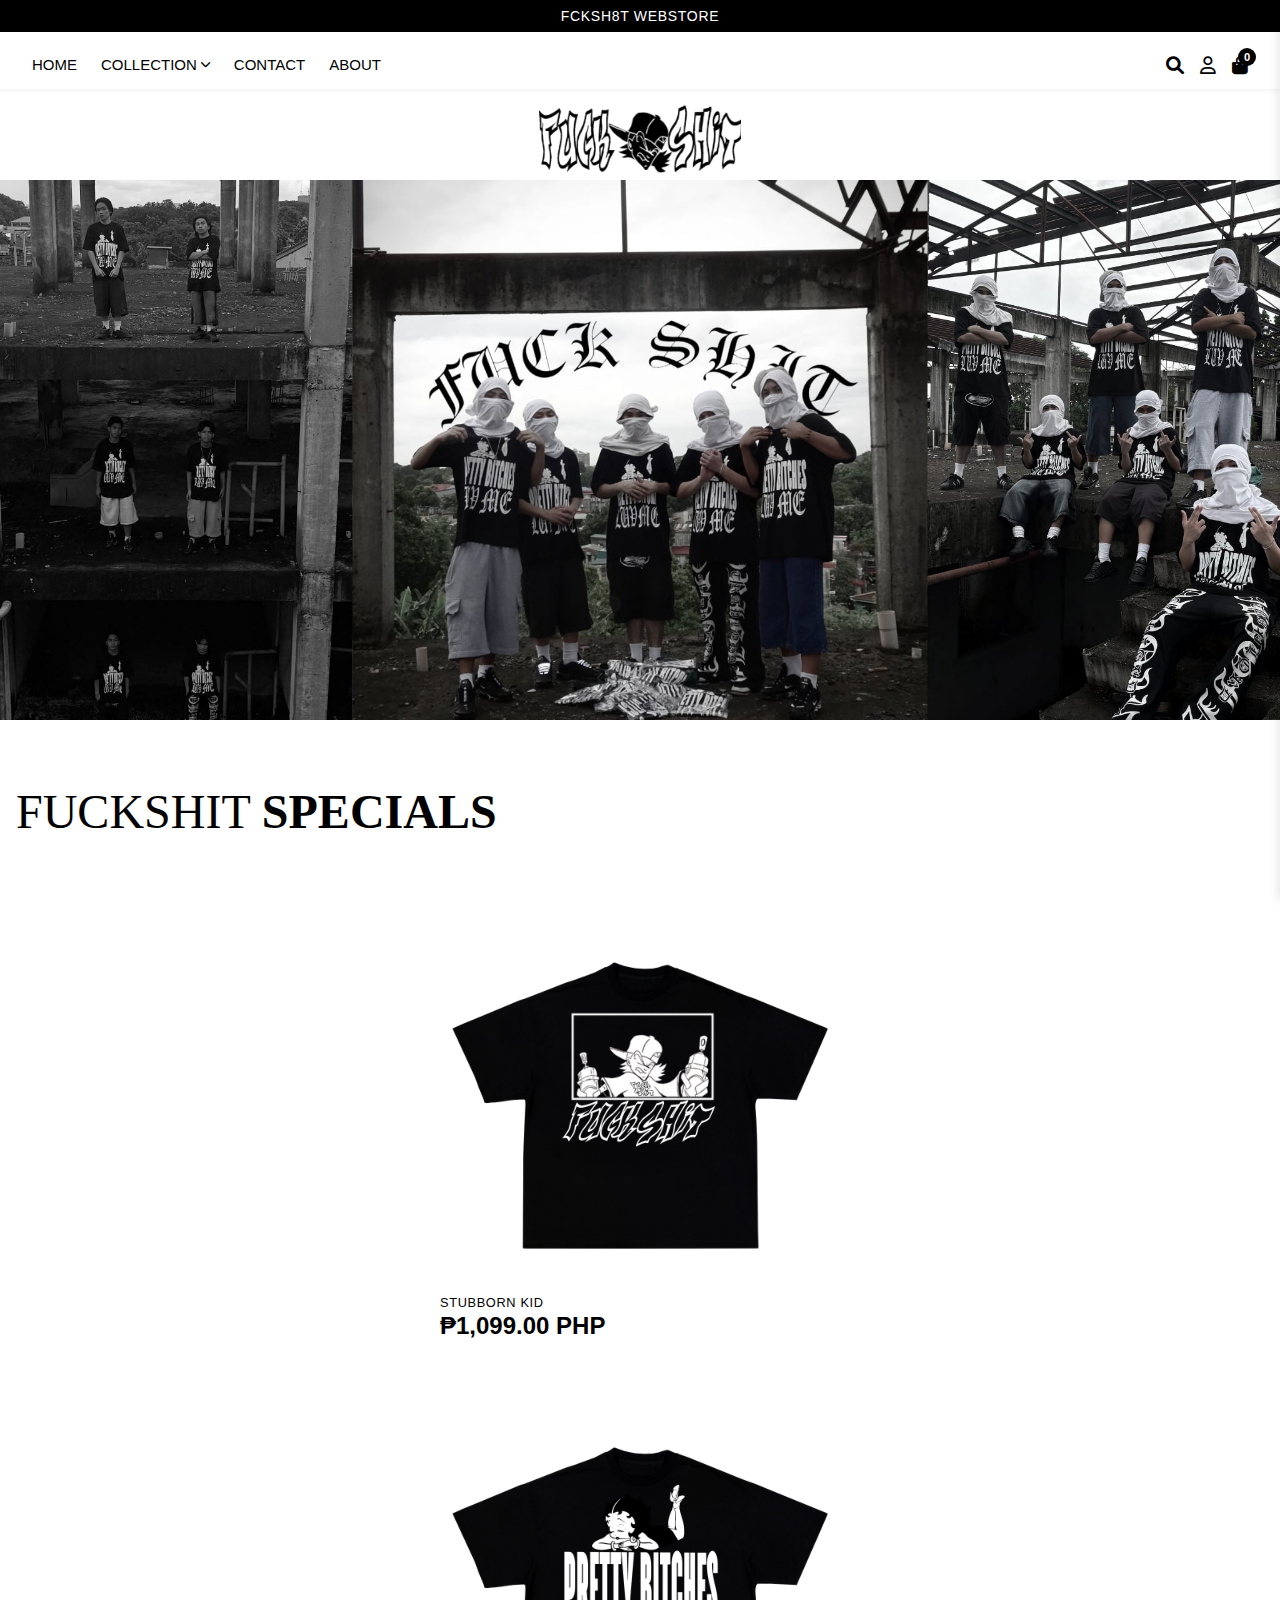
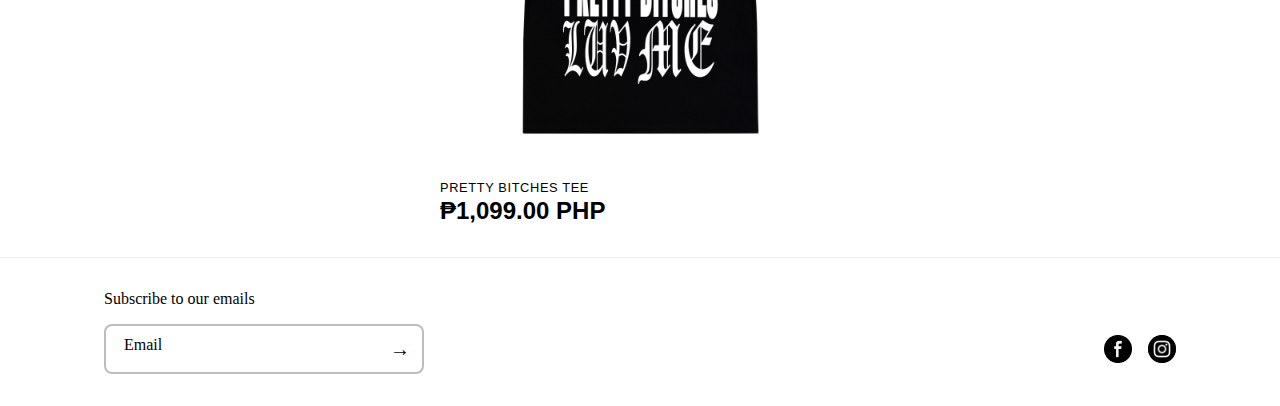
<file: Untitled-1.html>
<!DOCTYPE html>
<html lang="en">
<head>
  <meta charset="UTF-8">
  <meta name="viewport" content="width=device-width, initial-scale=1.0">
  <link rel="icon" type="image/png" href="PRETTY BITCHES.jpg">
  <title>FVCKSH8T WEBSTORE</title>
  <link rel="stylesheet" href="style.css">
</head>

<body>
  <div class="top-banner">
    FCKSH8T WEBSTORE
  </div>
  
  <button class="hamburger-menu" id="hamburger-menu">
    <span></span>
    <span></span>
    <span></span>
  </button>

  <div class="mobile-menu-overlay" id="mobile-menu-overlay">
    <div class="mobile-menu-content">
      <button class="mobile-menu-close" id="mobile-menu-close">×</button>
      <ul class="mobile-menu-list">
        <li><a href="Untitled-1.html">HOME</a></li>
        <li><a href="collection.html">COLLECTION <i class="fa-solid fa-chevron-down"></i></a></li>
        <li><a href="contact.html">CONTACT</a></li>
        <li><a href="about.html">ABOUT</a></li>
      </ul>
      <div class="mobile-menu-footer">
        <div class="mobile-social">
          <a class="social-icon" href="#" aria-label="Facebook"><img src="round-black-facebook-fb-logo-icon-symbol-701751695134777gmp0tujvwn (1).png" alt="Facebook"></a>
          <a class="social-icon" href="#" aria-label="Instagram"><img src="CIS-A2K_Instagram_Icon_(Black).svg.png" alt="Instagram"></a>
        </div>
      </div>
    </div>
  </div>

  <div class="navbar"> 
    <ul>
        <li><a href="Untitled-1.html">HOME</a></li>
        <li><a href="collection.html">COLLECTION <i class="fa-solid fa-chevron-down"></i></a></li>
        <li><a href="contact.html">CONTACT</a></li>
        <li><a href="about.html">ABOUT</a></li>
    </ul>
  </div>

  <link rel="stylesheet" href="https://cdnjs.cloudflare.com/ajax/libs/font-awesome/6.0.0/css/all.min.css">

  <div class="logo">
    <img src="download (1).png" class="center" alt="FVCKSH8T LOGO">
  </div>

  <div class="nav-right">
    <div class="icon-group">
      <a href="#" id="search-toggle"><i class="fa-solid fa-magnifying-glass"></i></a>
      <a href="uset.html"><i class="fa-regular fa-user"></i></a>
      <a href="#" id="cart-toggle" class="cart-icon-wrapper">
        <i class="fa-solid fa-bag-shopping"></i>
        <span class="cart-badge" id="cart-badge">0</span>
      </a>
    </div>
  </div>

<div class="img">
<img src="Untitled design.png" alt="FVCKSH8T IMAGE"/>
</div>

<div class="text"> 
  <h2>FUCKSHIT 
  <b>SPECIALS</b> </h2>
</div>

<div class="product-wrapper">
  <div class="product-image-container">
    <a href="stubbornkid.html"><img src="stubborn kid front.png" alt="Stubborn Kid Front" class="product-image front">
    <img src="stubborn kid back.png" alt="Stubborn Kid Back" class="product-image back"></a>
    <img src="stubborn kid front.png" alt="Stubborn Kid Front" class="product-image front">
    <img src="stubborn kid back.png" alt="Stubborn Kid Back" class="product-image back">
  </div>
  <h3 class="product-name">STUBBORN KID</h3>
  <p class="product-price">₱1,099.00 PHP</p>
</div>

<div class="product-wrapper">
  <div class="product-image-container">
    <img src="pretty bitches tee.png" alt="Pretty Bitches Tee Front" class="product-image front">
    <img src="IMG_6343.png" alt="Pretty Bitches Tee Back" class="product-image back">
  </div>
  <h3 class="product-name">PRETTY BITCHES TEE</h3>
  <p class="product-price">₱1,099.00 PHP</p>
</div>

<section class="subscribe-section">
  <div class="subscribe-inner">
    <h4 class="subscribe-title">Subscribe to our emails</h4>
    <div class="subscribe-inner">
      <div class="subscribe-row">
        <div class="subscribe-left">
          <form class="subscribe-form" action="#" method="post">
            <div class="subscribe-field">
              <input class="form__input subscribe-input" id="subscribe-email" type="email" name="email" placeholder=" " required>
              <label for="subscribe-email">Email</label>
            </div>
            <button class="subscribe-button" aria-label="Subscribe"><span class="arrow">→</span></button>
          </form>
        </div>
        <div class="subscribe-right">
          <a class="social-icon" href="#" aria-label="Facebook"><img src="round-black-facebook-fb-logo-icon-symbol-701751695134777gmp0tujvwn (1).png" alt="Facebook"></a>
          <a class="social-icon" href="#" aria-label="Instagram"><img src="CIS-A2K_Instagram_Icon_(Black).svg.png" alt="Instagram"></a>
        </div>
      </div>
    </div>
  </section>

  <div class="cart-backdrop" id="cart-backdrop"></div>

  <div class="shopping-cart-sidebar" id="shopping-cart-sidebar">
    <div class="cart-sidebar-content">
      <div class="cart-header">
        <h2>Shopping Cart (<span id="cart-count">0</span>)</h2>
        <button class="cart-close-btn" id="cart-close-btn">×</button>
      </div>
      <div class="cart-items" id="cart-items">
      </div>
      <div class="cart-footer">
        <div class="cart-subtotal">
          <span>Subtotal</span>
          <span id="cart-subtotal">₱0.00</span>
        </div>
        <button class="checkout-btn" id="checkout-btn">Checkout</button>
      </div>
    </div>
  </div>

  <div class="order-success-modal" id="order-success-modal">
    <div class="order-success-content">
      <div class="success-icon">✓</div>
      <h2 id="success-title">Order Successful!</h2>
      <p id="success-message">Your item has been added to cart.</p>
      <button class="close-success-btn" id="close-success-btn">OK</button>
    </div>
  </div>

  <div class="search-overlay" id="search-overlay">
    <div class="search-banner">
      FVCKSH8T WEBSTORE
    </div>
    <div class="search-bar-container">
      <div class="search-input-wrapper">
        <input type="text" class="search-input-field" placeholder="Search" id="search-input">
        <div class="search-icons">
          <button class="search-icon-btn" type="button">
            <i class="fa-solid fa-magnifying-glass"></i>
          </button>
          <button class="search-close-btn" type="button" id="search-close">
            <i class="fa-solid fa-xmark"></i>
          </button>
        </div>
      </div>
    </div>
  </div>

  <script>
    const searchToggle = document.getElementById('search-toggle');
    const searchOverlay = document.getElementById('search-overlay');
    const searchClose = document.getElementById('search-close');
    const searchInput = document.getElementById('search-input');

    searchToggle.addEventListener('click', function(e) {
      e.preventDefault();
      searchOverlay.classList.add('active');
      setTimeout(() => {
        searchInput.focus();
      }, 100);
    });

    searchClose.addEventListener('click', function() {
      searchOverlay.classList.remove('active');
      searchInput.value = '';
    });

    document.addEventListener('keydown', function(e) {
      if (e.key === 'Escape' && searchOverlay.classList.contains('active')) {
        searchOverlay.classList.remove('active');
        searchInput.value = '';
      }
    });

    let cartItems = [];
    let cartCount = 0;

    const orderSuccessModal = document.getElementById('order-success-modal');
    const closeSuccessBtn = document.getElementById('close-success-btn');
    const cartToggle = document.getElementById('cart-toggle');
    const cartSidebar = document.getElementById('shopping-cart-sidebar');
    const cartCloseBtn = document.getElementById('cart-close-btn');
    const cartBadge = document.getElementById('cart-badge');
    const cartCountDisplay = document.getElementById('cart-count');
    const cartItemsContainer = document.getElementById('cart-items');
    const cartSubtotal = document.getElementById('cart-subtotal');
    const successTitle = document.getElementById('success-title');
    const successMessage = document.getElementById('success-message');
    const cartBackdrop = document.getElementById('cart-backdrop');
    const checkoutBtn = document.getElementById('checkout-btn');

    function updateCartDisplay() {
      if (cartBadge) cartBadge.textContent = cartCount;
      if (cartCountDisplay) cartCountDisplay.textContent = cartCount;
      
      if (cartItemsContainer) {
        cartItemsContainer.innerHTML = '';
        let total = 0;
        
        cartItems.forEach((item, index) => {
          const itemTotal = item.price * item.quantity;
          total += itemTotal;
          
          const cartItem = document.createElement('div');
          cartItem.className = 'cart-item';
          cartItem.innerHTML = `
            <div class="cart-item-image">
              <img src="${item.image}" alt="${item.title}">
            </div>
            <div class="cart-item-details">
              <div class="cart-item-header">
                <h3>${item.title}</h3>
                <button class="remove-item-btn" onclick="removeCartItem(${index})">×</button>
              </div>
              <div class="cart-item-quantity-wrapper">
                <div class="cart-quantity-selector">
                  <button class="cart-quantity-btn" onclick="updateCartQuantity(${index}, -1)">—</button>
                  <input type="number" class="cart-quantity-input" value="${item.quantity}" min="1" onchange="updateCartQuantityInput(${index}, this.value)">
                  <button class="cart-quantity-btn" onclick="updateCartQuantity(${index}, 1)">+</button>
                </div>
                <span class="cart-item-price">₱${itemTotal.toLocaleString('en-US', {minimumFractionDigits: 2, maximumFractionDigits: 2})}</span>
              </div>
            </div>
          `;
          cartItemsContainer.appendChild(cartItem);
        });
        
        if (cartSubtotal) cartSubtotal.textContent = `₱${total.toLocaleString('en-US', {minimumFractionDigits: 2, maximumFractionDigits: 2})}`;
      }
    }

    window.removeCartItem = function(index) {
      cartCount -= cartItems[index].quantity;
      cartItems.splice(index, 1);
      updateCartDisplay();
    };

    window.updateCartQuantity = function(index, change) {
      const newQuantity = cartItems[index].quantity + change;
      if (newQuantity >= 1) {
        cartCount += change;
        cartItems[index].quantity = newQuantity;
        updateCartDisplay();
      }
    };

    window.updateCartQuantityInput = function(index, value) {
      const newQuantity = parseInt(value) || 1;
      const oldQuantity = cartItems[index].quantity;
      cartCount += (newQuantity - oldQuantity);
      cartItems[index].quantity = newQuantity;
      updateCartDisplay();
    };

    if (cartToggle && cartSidebar && cartBackdrop) {
      cartToggle.addEventListener('click', function(e) {
        e.preventDefault();
        cartSidebar.classList.add('show');
        cartBackdrop.classList.add('show');
      });
    }

    if (cartCloseBtn && cartSidebar && cartBackdrop) {
      cartCloseBtn.addEventListener('click', function() {
        cartSidebar.classList.remove('show');
        cartBackdrop.classList.remove('show');
      });
    }

    if (cartBackdrop && cartSidebar) {
      cartBackdrop.addEventListener('click', function() {
        cartSidebar.classList.remove('show');
        cartBackdrop.classList.remove('show');
      });
    }

    if (checkoutBtn) {
      checkoutBtn.addEventListener('click', function() {
        if (cartItems.length === 0) {
          alert('Your cart is empty!');
          return;
        }
        
        if (successTitle) successTitle.textContent = 'Order Successfully!';
        if (successMessage) successMessage.textContent = 'Your order has been placed successfully.';
        
        if (orderSuccessModal) orderSuccessModal.classList.add('show');
        
        if (cartSidebar) cartSidebar.classList.remove('show');
        if (cartBackdrop) cartBackdrop.classList.remove('show');
        
        cartItems = [];
        cartCount = 0;
        updateCartDisplay();
      });
    }

    if (closeSuccessBtn && orderSuccessModal) {
      closeSuccessBtn.addEventListener('click', function() {
        orderSuccessModal.classList.remove('show');
      });
    }

    const hamburgerMenu = document.getElementById('hamburger-menu');
    const mobileMenuOverlay = document.getElementById('mobile-menu-overlay');
    const mobileMenuClose = document.getElementById('mobile-menu-close');

    if (hamburgerMenu && mobileMenuOverlay) {
      hamburgerMenu.addEventListener('click', function() {
        mobileMenuOverlay.classList.add('active');
        document.body.style.overflow = 'hidden';
      });
    }

    if (mobileMenuClose && mobileMenuOverlay) {
      mobileMenuClose.addEventListener('click', function() {
        mobileMenuOverlay.classList.remove('active');
        document.body.style.overflow = '';
      });
    }

    if (mobileMenuOverlay) {
      mobileMenuOverlay.addEventListener('click', function(e) {
        if (e.target === mobileMenuOverlay) {
          mobileMenuOverlay.classList.remove('active');
          document.body.style.overflow = '';
        }
      });
    }
  </script>
</body>
</html>
</file>
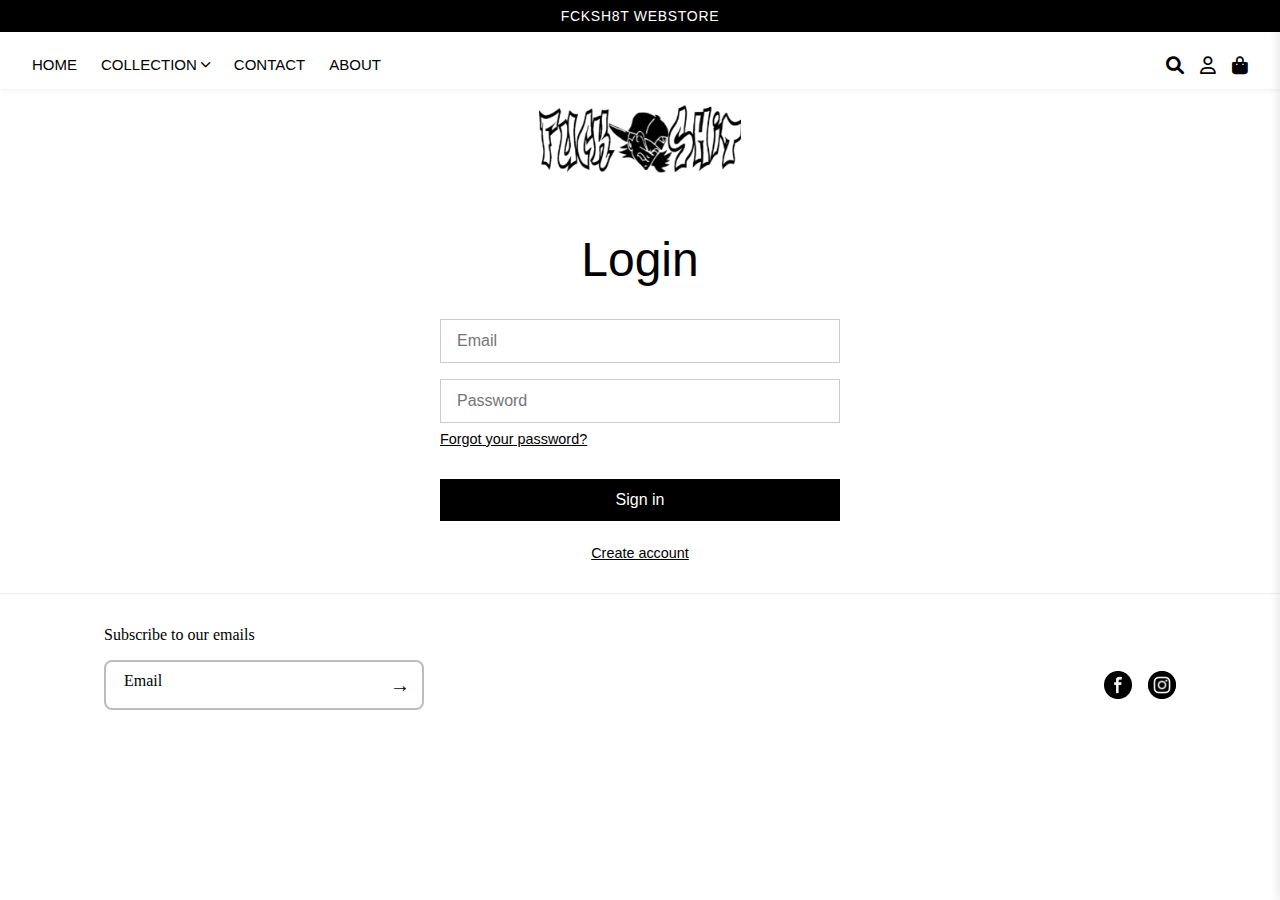
<file: uset.html>
<!DOCTYPE html>
  <html lang="en">
  <head>
    <meta charset="UTF-8">
    <meta name="viewport" content="width=device-width, initial-scale=1.0">
    <link rel="icon" type="image/png" href="PRETTY BITCHES.jpg">
    <title>Contact - FUCKSHIT</title>
    <link rel="stylesheet" href="style.css">
  </head>

  <body>
    <div class="top-banner">
      FCKSH8T WEBSTORE
    </div>
    
    <button class="hamburger-menu" id="hamburger-menu">
      <span></span>
      <span></span>
      <span></span>
    </button>

    <div class="mobile-menu-overlay" id="mobile-menu-overlay">
      <div class="mobile-menu-content">
        <button class="mobile-menu-close" id="mobile-menu-close">×</button>
        <ul class="mobile-menu-list">
          <li><a href="Untitled-1.html">HOME</a></li>
          <li><a href="collection.html">COLLECTION <i class="fa-solid fa-chevron-down"></i></a></li>
          <li><a href="contact.html">CONTACT</a></li>
          <li><a href="about.html">ABOUT</a></li>
        </ul>
        <div class="mobile-menu-footer">
          <div class="mobile-social">
            <a class="social-icon" href="https://www.facebook.com/share/1APz7AXMZV/" aria-label="Facebook"><img src="round-black-facebook-fb-logo-icon-symbol-701751695134777gmp0tujvwn (1).png" alt="Facebook"></a>
            <a class="social-icon" href="https://www.instagram.com/fucksh8t_?igsh=dHZmYm1tajhyZzVp" aria-label="Instagram"><img src="CIS-A2K_Instagram_Icon_(Black).svg.png" alt="Instagram"></a>
          </div>
        </div>
      </div>
    </div>

    <div class="navbar">
      <ul>
          <li><a href="Untitled-1.html">HOME</a></li>
          <li><a href="collection.html">COLLECTION <i class="fa-solid fa-chevron-down"></i></a></li>
          <li><a href="contact.html">CONTACT</a></li>
          <li><a href="about.html">ABOUT</a></li>
      </ul>
    </div>

    <link rel="stylesheet" href="https://cdnjs.cloudflare.com/ajax/libs/font-awesome/6.0.0/css/all.min.css">

    <div class="logo">
      <img src="download (1).png" class="center" alt="FVCKSH8T LOGO">
    </div>

    <div class="nav-right">
      <div class="icon-group">
        <a href="#" id="search-toggle"><i class="fa-solid fa-magnifying-glass"></i></a>
        <a href="uset.html"><i class="fa-regular fa-user"></i></a>
        <a href="#"><i class="fa-solid fa-bag-shopping"></i></a>
      </div>
    </div>

    <div class="cart-backdrop" id="cart-backdrop"></div>

    <div class="shopping-cart-sidebar" id="shopping-cart-sidebar">
      <div class="cart-sidebar-content">
        <div class="cart-header">
          <h2>Shopping Cart (<span id="cart-count">0</span>)</h2>
          <button class="cart-close-btn" id="cart-close-btn">×</button>
        </div>
        <div class="cart-items" id="cart-items">
        </div>
        <div class="cart-footer">
          <div class="cart-subtotal">
            <span>Subtotal</span>
            <span id="cart-subtotal">₱0.00</span>
          </div>
          <button class="checkout-btn" id="checkout-btn">Checkout</button>
        </div>
      </div>
    </div>

    <div class="order-success-modal" id="order-success-modal">
      <div class="order-success-content">
        <div class="success-icon">✓</div>
        <h2 id="success-title">Order Successful!</h2>
        <p id="success-message">Your item has been added to cart.</p>
        <button class="close-success-btn" id="close-success-btn">OK</button>
      </div>
    </div>

    <div class="search-overlay" id="search-overlay">
      <div class="search-banner">
        FVCKSH8T WEBSTORE
      </div>
      <div class="search-bar-container">
        <div class="search-input-wrapper">
          <input type="text" class="search-input-field" placeholder="Search" id="search-input">
          <div class="search-icons">
            <button class="search-icon-btn" type="button">
              <i class="fa-solid fa-magnifying-glass"></i>
            </button>
            <button class="search-close-btn" type="button" id="search-close">
              <i class="fa-solid fa-xmark"></i>
            </button>
          </div>
        </div>
      </div>
    </div>
    <script src="search.js"></script>
    <script src="hamburger.js"></script>

    <script>

      let cartItems = [];
      let cartCount = 0;

      const orderSuccessModal = document.getElementById('order-success-modal');
      const closeSuccessBtn = document.getElementById('close-success-btn');
      const cartToggle = document.getElementById('cart-toggle');
      const cartSidebar = document.getElementById('shopping-cart-sidebar');
      const cartCloseBtn = document.getElementById('cart-close-btn');
      const cartBadge = document.getElementById('cart-badge');
      const cartCountDisplay = document.getElementById('cart-count');
      const cartItemsContainer = document.getElementById('cart-items');
      const cartSubtotal = document.getElementById('cart-subtotal');
      const successTitle = document.getElementById('success-title');
      const successMessage = document.getElementById('success-message');
      const cartBackdrop = document.getElementById('cart-backdrop');
      const checkoutBtn = document.getElementById('checkout-btn');

      function updateCartDisplay() {
        if (cartBadge) cartBadge.textContent = cartCount;
        if (cartCountDisplay) cartCountDisplay.textContent = cartCount;
        
        if (cartItemsContainer) {
          cartItemsContainer.innerHTML = '';
          let total = 0;
          
          cartItems.forEach((item, index) => {
            const itemTotal = item.price * item.quantity;
            total += itemTotal;
            
            const cartItem = document.createElement('div');
            cartItem.className = 'cart-item';
            cartItem.innerHTML = `
              <div class="cart-item-image">
                <img src="${item.image}" alt="${item.title}">
              </div>
              <div class="cart-item-details">
                <div class="cart-item-header">
                  <h3>${item.title}</h3>
                  <div class="cart-item-size">Size: ${item.size || 'N/A'}</div>
                  <button class="remove-item-btn" onclick="removeCartItem(${index})">×</button>
                </div>
                <div class="cart-item-quantity-wrapper">
                  <div class="cart-quantity-selector">
                    <button class="cart-quantity-btn" onclick="updateCartQuantity(${index}, -1)">—</button>
                    <input type="number" class="cart-quantity-input" value="${item.quantity}" min="1" onchange="updateCartQuantityInput(${index}, this.value)">
                    <button class="cart-quantity-btn" onclick="updateCartQuantity(${index}, 1)">+</button>
                  </div>
                  <span class="cart-item-price">₱${itemTotal.toLocaleString('en-US', {minimumFractionDigits: 2, maximumFractionDigits: 2})}</span>
                </div>
              </div>
            `;
            cartItemsContainer.appendChild(cartItem);
          });
          
          if (cartSubtotal) cartSubtotal.textContent = `₱${total.toLocaleString('en-US', {minimumFractionDigits: 2, maximumFractionDigits: 2})}`;
        }
      }

      window.removeCartItem = function(index) {
        cartCount -= cartItems[index].quantity;
        cartItems.splice(index, 1);
        updateCartDisplay();
      };

      window.updateCartQuantity = function(index, change) {
        const newQuantity = cartItems[index].quantity + change;
        if (newQuantity >= 1) {
          cartCount += change;
          cartItems[index].quantity = newQuantity;
          updateCartDisplay();
        }
      };

      window.updateCartQuantityInput = function(index, value) {
        const newQuantity = parseInt(value) || 1;
        const oldQuantity = cartItems[index].quantity;
        cartCount += (newQuantity - oldQuantity);
        cartItems[index].quantity = newQuantity;
        updateCartDisplay();
      };

      if (cartToggle && cartSidebar && cartBackdrop) {
        cartToggle.addEventListener('click', function(e) {
          e.preventDefault();
          cartSidebar.classList.add('show');
          cartBackdrop.classList.add('show');
        });
      }

      if (cartCloseBtn && cartSidebar && cartBackdrop) {
        cartCloseBtn.addEventListener('click', function() {
          cartSidebar.classList.remove('show');
          cartBackdrop.classList.remove('show');
        });
      }

      if (cartBackdrop && cartSidebar) {
        cartBackdrop.addEventListener('click', function() {
          cartSidebar.classList.remove('show');
          cartBackdrop.classList.remove('show');
        });
      }

      if (checkoutBtn) {
        checkoutBtn.addEventListener('click', function() {
          if (cartItems.length === 0) {
            alert('Your cart is empty!');
            return;
          }
          
          if (successTitle) successTitle.textContent = 'Order Successfully!';
          if (successMessage) successMessage.textContent = 'Your order has been placed successfully.';
          
          if (orderSuccessModal) orderSuccessModal.classList.add('show');
          
          if (cartSidebar) cartSidebar.classList.remove('show');
          if (cartBackdrop) cartBackdrop.classList.remove('show');
          
          cartItems = [];
          cartCount = 0;
          updateCartDisplay();
        });
      }

      if (closeSuccessBtn && orderSuccessModal) {
        closeSuccessBtn.addEventListener('click', function() {
          orderSuccessModal.classList.remove('show');
        });
      }
    </script>

    <div class="user-container">
      <h1>Login</h1>
      <div class="login-form">
        <input type="email" placeholder="Email" class="login-input">
        <input type="password" placeholder="Password" class="login-input">
        <a href="forgotpassword.html" class="forgot-password-link">Forgot your password?</a>
        <button class="login-button">Sign in</button>
        <a href="signup.html" class="create-account-link">Create account</a>
      </div>
    </div>

    <section class="subscribe-section">
      <div class="subscribe-inner">
        <h4 class="subscribe-title">Subscribe to our emails</h4>
        <div class="subscribe-inner">
          <div class="subscribe-row">
            <div class="subscribe-left">
              <form class="subscribe-form" action="#" method="post">
                <div class="subscribe-field">
                  <input class="form__input subscribe-input" id="subscribe-email" type="email" name="email" placeholder=" " required>
                  <label for="subscribe-email">Email</label>
                </div>
                <button class="subscribe-button" aria-label="Subscribe"><span class="arrow">→</span></button>
              </form>
            </div>
            <div class="subscribe-right">
              <a class="social-icon" href="#" aria-label="Facebook"><img src="round-black-facebook-fb-logo-icon-symbol-701751695134777gmp0tujvwn (1).png" alt="Facebook"></a>
              <a class="social-icon" href="#" aria-label="Instagram"><img src="CIS-A2K_Instagram_Icon_(Black).svg.png" alt="Instagram"></a>
            </div>
          </div>
        </div>
      </section>
  </body>
  </html>
</file>
<file: style.css>
* {
  margin: 0;
  padding: 0;
  box-sizing: border-box;
}

html, body {
  overflow-x: hidden;
  margin: 0;
  padding: 0;
  width: 100%;
}

.top-banner {
  background-color: black;
  color: white;
  text-align: center;
  width: 100%;
  padding: 0.5rem 1rem;
  position: absolute; 
  top: 0;
  left: 0;
  z-index: 1000;
  font-family: Arial, sans-serif;
  font-size: clamp(0.75rem, 1.5vw, 0.875rem);
  font-weight: 500;
  letter-spacing: 0.05em;
  transition: transform 0.3s ease-in-out;
}

.hamburger-menu {
  display: none;
  position: absolute;
  top: 45px;
  left: 1rem;
  z-index: 10010;
  background-color: transparent;
  border: none;
  border-radius: 4px;
  cursor: pointer;
  padding: 0.5rem;
  flex-direction: column;
  gap: 4px;
  width: 40px;
  height: 40px;
  min-width: 40px;
  min-height: 40px;
  justify-content: center;
  align-items: center;
  box-shadow: none;
  visibility: visible;
  opacity: 1;
  pointer-events: auto;
}

.hamburger-menu span {
  display: block;
  width: 22px;
  height: 2px;
  background-color: #000;
  transition: all 0.3s ease;
}

.hamburger-menu span:nth-child(1) {
  width: 18px;
}

.hamburger-menu span:nth-child(2) {
  width: 22px;
}

.hamburger-menu span:nth-child(3) {
  width: 16px;
}

.mobile-menu-overlay {
  position: fixed;
  top: 0;
  left: 0;
  width: 100%;
  height: 100%;
  background-color: rgba(0, 0, 0, 0.5);
  z-index: 10005;
  opacity: 0;
  visibility: hidden;
  transition: opacity 0.3s ease, visibility 0.3s ease;
}

.mobile-menu-overlay.active {
  opacity: 1;
  visibility: visible;
}

.mobile-menu-content {
  position: fixed;
  top: 0;
  left: -300px;
  width: 280px;
  height: 100%;
  background-color: #fff;
  box-shadow: 2px 0 10px rgba(0, 0, 0, 0.1);
  transition: left 0.3s ease;
  padding: 2rem 1.5rem;
  overflow-y: auto;
}

.mobile-menu-overlay.active .mobile-menu-content {
  left: 0;
}

.mobile-menu-close {
  position: absolute;
  top: 1rem;
  right: 1rem;
  background: none;
  border: none;
  font-size: 2rem;
  color: #000;
  cursor: pointer;
  padding: 0;
  width: 30px;
  height: 30px;
  display: flex;
  align-items: center;
  justify-content: center;
  transition: opacity 0.3s ease;
}

.mobile-menu-close:hover {
  opacity: 0.7;
}

.mobile-menu-list {
  list-style: none;
  padding: 0;
  margin: 3rem 0 0 0;
}

.mobile-menu-list li {
  margin-bottom: 1.5rem;
}

.mobile-menu-list a {
  color: #000;
  text-decoration: none;
  font-family: Arial, sans-serif;
  font-size: 1.125rem;
  font-weight: 400;
  display: flex;
  align-items: center;
  gap: 0.5rem;
  transition: opacity 0.3s ease;
}

.mobile-menu-list a:hover {
  opacity: 0.7;
}

.mobile-menu-list a i {
  font-size: 0.7em;
}

.navbar {
  background-color: white;
  width: 100%;
  position: absolute;
  top: 40px;
  left: 0;
  z-index: 1002;
  padding: 1rem 0;
  box-shadow: 0 2px 4px rgba(0, 0, 0, 0.05);
  transition: transform 0.3s ease-in-out;
}

.navbar ul {
  display: flex;
  list-style-type: none;
  padding: 0;
  margin: 0;
  justify-content: flex-start;
  margin-left: 2rem;
  gap: 1.5rem;
  font-family: Arial, sans-serif;
}

.navbar li {
  display: inline-block;
}

.navbar a {
  color: rgb(0, 0, 0);
  text-decoration: none;
  font-size: clamp(0.875rem, 1.2vw, 0.9375rem);
  font-weight: 400;
  transition: opacity 0.3s ease;
  display: flex;
  align-items: center;
  gap: 0.25rem;
}

.navbar a:hover {
  opacity: 0.7;
}

.navbar a i {
  font-size: 0.7em;
}

.dropdown-toggle {
  cursor: pointer;
}

.logo {
  position: absolute;
  top: 10px;
  left: 50%;
  transform: translateX(-50%);
  z-index: 1000;
  display: flex;
  justify-content: center;
  align-items: center;
  padding: 1rem 0;
  transition: transform 0.3s ease-in-out;
}

.logo img.center {
  height: clamp(220px, 24vw, 260px);
  width: clamp(350px, 40vw, 500px);
  max-height: 260px;
  max-width: 500px;
  display: block;
  object-fit: contain;
}

.nav-right {
  position: absolute;
  top: 40px;
  right: 2rem;
  z-index: 1003;
  display: flex;
  align-items: center;
  padding: 1rem 0;
  transition: transform 0.3s ease-in-out;
}

.header-hidden .top-banner {
  transform: translateY(-100%);
}

.header-hidden .navbar {
  transform: translateY(-100%);
}

.header-hidden .logo {
  transform: translateX(-50%) translateY(-100%);
}

.header-hidden .nav-right {
  transform: translateY(-100%);
}

.icon-group {
  display: flex;
  gap: 1rem;
  align-items: center;
}

.icon-group a {
  display: flex;
  align-items: center;
  justify-content: center;
  text-decoration: none;
}

.icon-group i {
  font-size: clamp(1rem, 1.5vw, 1.125rem);
  color: #000;
  transition: opacity 0.3s ease;
}

.icon-group i:hover {
  opacity: 0.7;
}

/* Cart Badge */
.cart-icon-wrapper {
  position: relative;
}

.cart-badge {
  position: absolute;
  top: -8px;
  right: -8px;
  background-color: #000;
  color: #fff;
  border-radius: 50%;
  width: 18px;
  height: 18px;
  display: flex;
  align-items: center;
  justify-content: center;
  font-size: 0.7rem;
  font-weight: bold;
  font-family: Arial, sans-serif;
}

.img {
  width: 100vw;
  margin-top: 180px;
  margin-left: 0;
  margin-right: 0;
  padding: 0;
  position: relative;
  left: 0;
  overflow: hidden;
}

.img img {
  width: 100vw;
  height: auto;
  display: block;
  max-width: none;
  object-fit: cover;
  max-height: 60vh;
  margin: 0;
  padding: 0;
  position: relative;
  left: 0;
}

.img video,
.about-video {
  width: 100vw;
  height: auto;
  display: block;
  max-width: none;
  object-fit: cover;
  max-height: 60vh;
  margin: 0;
  padding: 0;
  position: relative;
  left: 0;
}

.text {
  margin-top: 2rem;
  padding: 2rem 1rem;
  text-align: left;
  font-family: Times New Roman, sans-serif;
  font-size: clamp(1.5rem, 4vw, 2rem);
  color: black;
}

/* About page header (centered title + date) */
.about-header {
  padding: 1.5rem 0 2rem 0;
}
.about-inner {
  max-width: 1200px;
  margin: 0 auto;
  padding: 0 2rem;
  text-align: center;
}
.about-title {
  font-family: Arial, sans-serif;
  font-weight: 900;
  font-size: clamp(1.75rem, 4vw, 3rem);
  margin: 0;
  letter-spacing: 0.02em;
  text-transform: uppercase;
}
.about-date {
  margin-top: 0.75rem;
  font-family: Arial, sans-serif;
  font-size: 0.75rem;
  color: #555;
  letter-spacing: 0.25em;
  text-transform: uppercase;
}

.about-intro {
  margin: 1.25rem auto 0 auto;
  max-width: 980px;
  padding: 0 2rem;
  font-family: 'Times New Roman', Times, serif;
  font-size: 1rem;
  color: #666;
  line-height: 1.95;
  text-align: left;
}

.text h2 {
  font-weight: normal;
}

.text b {
  font-weight: 900;
}

.contact-container {
  margin-top: 0.5rem;
  padding: 1.25rem 1rem;
  font-family: 'Times', sans-serif;
  font-size: clamp(1.25rem, 3vw, 1.75rem);
  text-align: left;
  max-width: 600px;
  margin-left: auto;
  margin-right: auto;
}

.contact-container h1 {
  font-family: Arial, sans-serif;
  font-size: clamp(1.5rem, 3vw, 2rem);
  font-weight: 400;
  color: #000;
  margin: 0 0 2rem 0;
}

.contact-image {
  width: 100vw;
  margin-top: 180px;
  margin-left: 0;
  margin-right: 0;
  padding: 0;
  position: relative;
  left: 0;
  overflow: hidden;
}

.contact-image img {
  width: 100vw;
  height: auto;
  display: block;
  max-width: none;
  object-fit: cover;
  max-height: 60vh;
  margin: 0;
  padding: 0;
  position: relative;
  left: 0;
}

.form-row {
  display: flex;
  gap: 1rem;
  width: 90%;
  max-width: 600px;
  margin: 0 auto 1.5rem auto;
  padding-top: 1rem;
}

.container,
.email-container {
  flex: 1;
  height: 50px;
  min-height: 50px;
  position: relative;
}

.phone-container,
.message-container {
  width: 90%;
  max-width: 600px;
  height: 50px;
  min-height: 50px;
  position: relative;
  margin: 0 auto 1.5rem auto;
}

.message-container {
  height: 120px;
  min-height: 120px;
}

.form__input {
  position: absolute;
  height: 100%;
  width: 100%;
  border: 2px solid #000000;
  border-radius: 0.5em;
  outline: none;
  color: #000000;
  padding-left: 1em;
  font-size: 1rem;
  background-color: #fff;
  box-sizing: border-box;
  display: block;
}

label {
  position: absolute;
  color: #000000;
  font-family: 'Times New Roman', Times, serif;
  left: 1em;
  top: 0.75em;
  cursor: text;
  transition: top 200ms ease-in, font-size 200ms ease-in, transform 200ms ease-in;
  background-color: white;
  padding: 0 0.25em;
}
.form__input:hover {
  border: 2px solid rgb(0, 0, 0);
}

.form__input:focus {
  border: 2px solid #0d1111;
}

/* Floating label: when input focused OR when it has content (not placeholder-shown) */
.form__input:focus + label,
.form__input:not(:placeholder-shown) + label {
  top: -0.5em;
  font-size: 0.75rem;
  padding: 0 0.125em;
  transform: translateY(-2px);
}

.send-button {
  background-color: transparent;
  color: #000;
  border: 2px solid #000;
  padding: 0.45rem 1rem;
  text-align: center;
  text-decoration: none;
  display: block;
  font-size: 0.9rem;
  margin: 0.5rem 0 0 calc(50% - 300px);
  cursor: pointer;
  font-family: 'Times New Roman', Times, serif;
  border-radius: 0.25em;
  transition: background-color 0.3s ease, color 0.3s ease;
  width: 120px;
}

.send-button:hover {
  background-color: rgba(0,0,0,0.06);
  color: #000;
}

.send-button h3 {
  margin: 0;
  padding: 0;
}

/* Media Queries for Responsive Design */
@media screen and (max-width: 768px) {
  .top-banner {
    padding: 0.5rem;
    font-size: 0.7rem;
  }

  .hamburger-menu {
    display: flex !important;
    top: 45px !important;
    left: 1rem !important;
    visibility: visible !important;
    opacity: 1 !important;
    z-index: 10010 !important;
    position: absolute !important;
  }

  .navbar {
    display: none;
  }
  
  .logo {
    z-index: 1000;
  }

  .navbar ul {
    margin-left: 1rem;
    gap: 0.75rem;
    font-size: 0.8rem;
  }

  .logo {
    top: 35px;
  }

  .logo img.center {
    height: clamp(200px, 25vw, 250px);
    width: clamp(350px, 40vw, 450px);
    max-height: 250px;
    max-width: 450px;
  }

  .nav-right {
    top: 35px;
    right: 1rem;
  }

  .icon-group {
    gap: 0.75rem;
  }

  .img {
    margin-top: 200px;
  }

  .contact-image {
    margin-top: 200px;
  }

  .contact-container {
    margin-top: 0.5rem;
    padding: 1rem 1rem;
  }

  .form-row {
    width: 95%;
    flex-direction: column;
    gap: 1.5rem;
  }

  .container,
  .email-container {
    width: 100%;
    height: 50px;
    min-height: 50px;
  }

  .phone-container,
  .message-container {
    width: 95%;
    margin: 0 auto 1.5rem auto;
    height: 50px;
    min-height: 50px;
  }

  .message-container {
    height: 120px;
    min-height: 120px;
  }

  .form__input {
    position: absolute;
    height: 100%;
    width: 100%;
    border: 2px solid #000000;
    border-radius: 0.5em;
    background-color: #fff;
    box-sizing: border-box;
  }

  .send-button {
    margin: 0.5rem 0 0 2.5%;
    width: 120px;
  }
}

@media screen and (max-width: 480px) {
  .top-banner {
    padding: 0.4rem;
  }

  .hamburger-menu {
    display: flex !important;
    top: 45px !important;
    left: 1rem !important;
    visibility: visible !important;
    opacity: 1 !important;
    z-index: 10010 !important;
    position: absolute !important;
  }

  .navbar {
    display: none;
  }
  
  .logo {
    z-index: 1000;
  }

  .navbar ul {
    flex-wrap: wrap;
    justify-content: center;
    margin-left: 0;
    gap: 0.5rem;
    font-size: 0.75rem;
  }

  .logo {
    top: 30px;
    position: relative;
    left: auto;
    transform: none;
    width: 100%;
    margin-top: 3rem;
    margin-bottom: 0.5rem;
  }

  .logo img.center {
    height: clamp(220px, 30vw, 280px);
    width: clamp(300px, 80vw, 400px);
    max-height: 280px;
    max-width: 400px;
    margin: 0 auto;
  }

  .nav-right {
    top: auto;
    right: auto;
    position: relative;
    justify-content: center;
    margin-top: 0.5rem;
    padding: 0;
  }

  .icon-group {
    gap: 0.75rem;
  }

  .img {
    margin-top: 280px;
  }

  .contact-image {
    margin-top: 280px;
  }

  .contact-container {
    margin-top: 0.5rem;
    padding: 0.75rem 0.5rem;
  }

  .form-row {
    width: 95%;
    flex-direction: column;
    gap: 1.5rem;
  }

  .container,
  .email-container {
    width: 100%;
    height: 50px;
    min-height: 50px;
  }

  .phone-container,
  .message-container {
    width: 95%;
    margin: 0 auto 1.5rem auto;
  }

  .phone-container {
    height: 50px;
    min-height: 50px;
  }

  .message-container {
    height: 120px;
    min-height: 120px;
  }

  .form__input {
    position: absolute;
    height: 100%;
    width: 100%;
    border: 2px solid #000000;
    border-radius: 0.5em;
    background-color: #fff;
    box-sizing: border-box;
    display: block;
  }

  .send-button {
    margin: 0.5rem 0 0 2.5%;
    width: 120px;
  }

  .text {
    padding: 1rem 0.5rem;
  }
}

@media screen and (min-width: 1920px) {
  .container,
  .email-container,
  .phone-container,
  .message-container {
    max-width: 700px;
  }
}

.product-wrapper {
  width: 100%;
  max-width: 400px;
  margin: 1rem auto;
  text-align: left;
}

.product-image-container {
  position: relative;
  width: 100%;
  overflow: hidden;
  cursor: pointer;
  aspect-ratio: 1 / 1;
  margin-bottom: 0.5rem;
}

.product-image {
  width: 100%;
  height: 100%;
  object-fit: cover;
  display: block;
  transition: opacity 0.4s ease-in-out, transform 0.4s ease-in-out;
}

.product-image.front {
  position: relative;
  opacity: 1;
  z-index: 2;
}

.product-image.back {
  position: absolute;
  top: 0;
  left: 0;
  opacity: 0;
  z-index: 1;
}

.product-image-container:hover .product-image.front {
  opacity: 0;
  transform: scale(1.05);
}

.product-image-container:hover .product-image.back {
  opacity: 1;
  transform: scale(1);
}

.product-name {
  font-family: Arial, sans-serif;
  font-size: clamp(0.75rem, 1vw, 0.875rem);
  font-weight: 400;
  color: #000;
  margin: 0.25rem 0 0.125rem 0;
  text-transform: uppercase;
  letter-spacing: 0.05em;
}

.product-price {
  font-family: Arial, sans-serif;
  font-size: clamp(0.875rem, 1.2vw, 1rem);
  font-weight: 600;
  color: #000;
  margin: 0;
}

/* Responsive adjustments for product images */
@media screen and (max-width: 768px) {
  .product-wrapper {
    max-width: 300px;
  }
  
  .product-image-container {
    margin-bottom: 0.75rem;
  }
}

@media screen and (max-width: 480px) {
  .product-wrapper {
    max-width: 280px;
  }
  
  .product-image-container {
    margin-bottom: 0.5rem;
  }
}

.subscribe-section {
  border-top: 1px solid #eee;
  padding: 2rem 0;
}
.subscribe-inner {
  max-width: 1200px;
  margin: 0 auto;
  padding: 0 2rem;
}
.subscribe-row {
  display: flex;
  align-items: center;
  justify-content: space-between;
  gap: 2rem;
  width: 100%;
}
.subscribe-left {
  flex: 0 0 auto;
}
.subscribe-right {
  margin-left: auto;
  display: flex;
  gap: 1rem;
  align-items: center;
}
.subscribe-left h4 {
  margin: 0 0 0.75rem 0;
  font-weight: 400;
  font-size: 1rem;
}

/* Title now sits above the inner container */
.subscribe-title {
  margin: 0 0 1rem 0;
  font-weight: 400;
  font-size: 1rem;
  padding: 0 2rem;
}
.subscribe-form {
  display: block;
  position: relative;
  max-width: 420px;
  width: 100%;
}
.subscribe-input {
  flex: 1;
  min-width: 320px;
  max-width: 100%;
  padding: 0.9rem 1rem;
  border: 1px solid #bdbdbd;
  border-radius: 0.15rem;
  font-size: 1rem;
}

.subscribe-field {
  position: relative;
  height: 50px;
  width: 100%;
}
.subscribe-field .form__input {
  position: relative;
  display: block;
  height: 100%;
  width: 100%;
  border: 2px solid #bdbdbd;
  border-radius: 0.5em;
  outline: none;
  color: #000000;
  padding: 0 3.5rem 0 1rem;
  font-size: 1rem;
  background: #fff;
}
.subscribe-field .form__input:focus {
  border: 2px solid #0d1111;
}
.subscribe-field label {
  position: absolute;
  color: #000000;
  font-family: 'Times New Roman', Times, serif;
  left: 1em;
  top: 0.75em;
  cursor: text;
  transition: top 200ms ease-in, font-size 200ms ease-in, transform 200ms ease-in;
  background-color: white;
  padding: 0 0.25em;
}
.subscribe-field .form__input:focus + label,
.subscribe-field .form__input:not(:placeholder-shown) + label {
  top: -0.5em;
  font-size: 0.75rem;
  padding: 0 0.125em;
  transform: translateY(-2px);
}
.subscribe-button {
  position: absolute;
  right: 0.5rem;
  top: 50%;
  transform: translateY(-50%);
  background: transparent;
  border: none;
  font-size: 1.25rem;
  padding: 0.4rem;
  cursor: pointer;
  border-radius: 50%;
  width: 2rem;
  height: 2rem;
  display: flex;
  align-items: center;
  justify-content: center;
}
.subscribe-right {
  display: flex;
  gap: 1rem;
  align-items: center;
}
.social-icon {
  display: inline-flex;
  align-items: center;
  justify-content: center;
  width: 28px;
  height: 28px;
  background: #000;
  color: #fff;
  border-radius: 50%;
  text-decoration: none;
  font-size: 0.75rem;
}

.social-icon img {
  width: 100%;
  height: 100%;
  object-fit: contain;
  display: block;
  border-radius: 50%;
}

@media screen and (max-width: 768px) {
  .subscribe-inner {
    flex-direction: column;
    align-items: flex-start;
    gap: 0.75rem;
  }
  .subscribe-right {
    margin-top: 0.75rem;
  }
}

.FUCKSHIT .about-video {
  max-height: none;
  height: auto;
  position: relative;
  text-align: center;
}
 
.about-intro {
font-size: 20px;
line-height: 1.8;
}

.about-date {
  font-size: 14px;
  letter-spacing: 0.3em;
  font-weight: bold;
}

.collection-text {
  margin-top: 200px;
  padding: 2rem 1rem;
  text-align: center;
  font-family: Times New Roman, sans-serif;
  font-size: clamp(1.5rem, 4vw, 2rem);
  color: black;
}

.search-overlay {
  position: fixed;
  top: 0;
  left: 0;
  width: 100%;
  background-color: white;
  z-index: 10000;
  transform: translateY(-100%);
  transition: transform 0.3s ease-in-out;
}

.search-overlay.active {
  transform: translateY(0);
}

.search-banner {
  background-color: black;
  color: white;
  text-align: center;
  width: 100%;
  padding: 0.5rem 1rem;
  font-family: Arial, sans-serif;
  font-size: clamp(0.75rem, 1.5vw, 0.875rem);
  font-weight: 500;
  letter-spacing: 0.05em;
}

.search-bar-container {
  background-color: white;
  width: 100%;
  padding: 1rem 2rem;
  display: flex;
  align-items: center;
  justify-content: center;
  border-bottom: 1px solid #eee;
}

.search-input-wrapper {
  position: relative;
  width: 100%;
  max-width: 800px;
  display: flex;
  align-items: center;
}

.search-input-field {
  width: 100%;
  padding: 0.75rem 3rem 0.75rem 1rem;
  border: 1px solid #000;
  font-size: 1rem;
  font-family: Arial, sans-serif;
  outline: none;
  background-color: white;
}

.search-input-field::placeholder {
  color: #999;
}

.search-icons {
  position: absolute;
  right: 1rem;
  display: flex;
  align-items: center;
  gap: 1rem;
}

.search-icon-btn,
.search-close-btn {
  background: none;
  border: none;
  cursor: pointer;
  color: #000;
  font-size: 1.125rem;
  display: flex;
  align-items: center;
  justify-content: center;
  padding: 0.25rem;
}
  
.search-icon-btn:hover,
.search-close-btn:hover {
  opacity: 0.7;
}

@media screen and (max-width: 768px) {
  .search-bar-container {
    padding: 1rem;
  }
  
  .search-input-field {
    font-size: 0.9375rem;
  }
}

.user-container {
  margin-top: 200px;
  padding: 2rem 1rem;
  text-align: center;
  font-family: Times New Roman, sans-serif;
  font-size: clamp(1.5rem, 4vw, 2rem);
  color: black;
  max-width: 500px;
  margin-left: auto;
  margin-right: auto;
}

.user-container h1 {
  font-family: Arial, sans-serif;
  font-size: clamp(2rem, 5vw, 3rem);
  margin-bottom: 2rem;
  font-weight: 400;
}

.login-form {
  display: flex;
  flex-direction: column;
  align-items: center;
  gap: 1rem;
  width: 100%;
}

.login-input {
  padding: 0.75rem 1rem;
  border: 1px solid #ccc;
  font-size: 1rem;
  font-family: Arial, sans-serif;
  background-color: white;
  color: #000;
  width: 100%;
  max-width: 400px;
  outline: none;
}

.login-input:focus {
  border: 1px solid #000;
}

.forgot-password-link {
  align-self: flex-start;
  margin-left: calc((100% - 400px) / 2);
  font-size: 0.9rem;
  font-family: Arial, sans-serif;
  color: #000;
  text-decoration: underline;
  margin-top: -0.5rem;
  margin-bottom: 0.5rem;
}

.forgot-password-link:hover {
  opacity: 0.7;
}

.login-button {
  padding: 0.75rem 2rem;
  border: none;
  background-color: #000;
  color: #fff;
  font-size: 1rem;
  font-family: Arial, sans-serif;
  cursor: pointer;
  transition: opacity 0.3s ease;
  width: 100%;
  max-width: 400px;
  margin-top: 0.5rem;
}

.login-button:hover {
  opacity: 0.8;
}

.create-account-link {
  font-size: 0.9rem;
  font-family: Arial, sans-serif;
  color: #000;
  text-decoration: underline;
  margin-top: 0.5rem;
}

.create-account-link:hover {
  opacity: 0.7;
}

@media screen and (max-width: 768px) {
  .user-container {
    max-width: 90%;
  }
  
  .login-input {
    max-width: 100%;
  }
  
  .login-button {
    max-width: 100%;
  }
  
  .forgot-password-link {
    margin-left: 0;
    align-self: flex-start;
  }
}

.product-detail-container {
  margin-top: 200px;
  padding: 2rem 1rem;
  max-width: 1400px;
  margin-left: auto;
  margin-right: auto;
}

.product-detail-wrapper {
  display: flex;
  gap: 4rem;
  align-items: flex-start;
}

.product-image-column {
  flex: 1;
  max-width: 600px;
}

.product-main-image {
  position: relative;
  width: 100%;
  background-color: #fff;
  margin-bottom: 1rem;
  aspect-ratio: 1 / 1;
  display: flex;
  align-items: center;
  justify-content: center;
  border: 1px solid #eee;
}

.zoom-icon {
  position: absolute;
  top: 1rem;
  left: 1rem;
  z-index: 10;
  background-color: rgba(255, 255, 255, 0.9);
  padding: 0.5rem;
  border-radius: 50%;
  cursor: pointer;
  width: 40px;
  height: 40px;
  display: flex;
  align-items: center;
  justify-content: center;
}

.zoom-icon i {
  color: #000;
  font-size: 1rem;
}

.main-product-img {
  width: 100%;
  height: 100%;
  object-fit: contain;
  display: block;
}

.product-thumbnails {
  display: flex;
  gap: 0.75rem;
  flex-wrap: wrap;
}

.thumbnail {
  width: 80px;
  height: 80px;
  object-fit: cover;
  cursor: pointer;
  border: 2px solid transparent;
  opacity: 0.7;
  transition: opacity 0.3s ease, border-color 0.3s ease;
}

.thumbnail:hover {
  opacity: 1;
}

.thumbnail.active {
  opacity: 1;
  border-color: #000;
}

.product-info-column {
  flex: 1;
  max-width: 500px;
  font-family: 'Times New Roman', Times, serif;
}

.product-brand {
  font-size: 0.875rem;
  color: #666;
  margin-bottom: 0.5rem;
  text-transform: uppercase;
  letter-spacing: 0.05em;
}

.product-title {
  font-size: clamp(1.5rem, 3vw, 2rem);
  font-weight: 400;
  color: #000;
  margin: 0 0 1rem 0;
  line-height: 1.3;
  text-transform: uppercase;
  letter-spacing: 0.02em;
}

.product-price {
  font-size: clamp(1.25rem, 2.5vw, 1.5rem);
  font-weight: 600;
  color: #000;
  margin-bottom: 2rem;
}

.product-option {
  margin-bottom: 1.5rem;
}

.option-label {
  display: block;
  font-size: 0.875rem;
  font-weight: 400;
  color: #000;
  margin-bottom: 0.75rem;
  text-transform: uppercase;
  letter-spacing: 0.05em;
}

.color-selector {
  display: flex;
  gap: 0.75rem;
  flex-wrap: wrap;
}

.color-option {
  padding: 0.5rem 1.5rem;
  border: 1px solid #000;
  background-color: #fff;
  color: #000;
  font-size: 0.875rem;
  font-family: Arial, sans-serif;
  cursor: pointer;
  text-transform: uppercase;
  letter-spacing: 0.05em;
  transition: background-color 0.3s ease, color 0.3s ease;
  border-radius: 20px;
}

.color-option:hover {
  background-color: rgba(0, 0, 0, 0.05);
}

.color-option.active {
  background-color: #000;
  color: #fff;
}

.quantity-selector {
  display: flex;
  align-items: stretch;
  border: 1px solid #000;
  width: fit-content;
  height: 40px;
}

.quantity-btn {
  padding: 0 1rem;
  border: none;
  background-color: #fff;
  color: #000;
  font-size: 1.25rem;
  cursor: pointer;
  font-family: Arial, sans-serif;
  transition: background-color 0.3s ease;
  display: flex;
  align-items: center;
  justify-content: center;
  height: 100%;
  line-height: 1;
}

.quantity-btn:hover {
  background-color: rgba(0, 0, 0, 0.05);
}

.quantity-input {
  width: 60px;
  padding: 0;
  border: none;
  border-left: 1px solid #000;
  border-right: 1px solid #000;
  text-align: center;
  font-size: 1rem;
  font-family: Arial, sans-serif;
  color: #000;
  outline: none;
  height: 100%;
  display: flex;
  align-items: center;
  justify-content: center;
}

.size-selector {
  display: flex;
  gap: 0.5rem;
}

.size-btn {
  padding: 0.5rem 1rem;
  border: 1px solid #000;
  background-color: #fff;
  color: #000;
  font-size: 0.875rem;
  font-family: Arial, sans-serif;
  cursor: pointer;
  text-transform: uppercase;
  letter-spacing: 0.05em;
  transition: background-color 0.3s ease, color 0.3s ease;
  border-radius: 4px;
}

.size-btn:hover {
  background-color: rgba(0, 0, 0, 0.05);
}

.size-btn.active {
  background-color: #000;
  color: #fff;
}

.add-to-cart-btn {
  width: 100%;
  padding: 1rem 2rem;
  background-color: #000;
  color: #fff;
  border: none;
  font-size: 1rem;
  font-family: Arial, sans-serif;
  text-transform: uppercase;
  letter-spacing: 0.05em;
  cursor: pointer;
  transition: opacity 0.3s ease;
  margin-bottom: 2rem;
}

.add-to-cart-btn:hover {
  opacity: 0.8;
}

.order-success-modal {
  position: fixed;
  top: 0;
  left: 0;
  width: 100%;
  height: 100%;
  background-color: rgba(0, 0, 0, 0.5);
  display: flex;
  align-items: center;
  justify-content: center;
  z-index: 10000;
  opacity: 0;
  visibility: hidden;
  transition: opacity 0.3s ease, visibility 0.3s ease;
}

.order-success-modal.show {
  opacity: 1;
  visibility: visible;
}

.order-success-content {
  background-color: #fff;
  padding: 3rem 2rem;
  border-radius: 8px;
  text-align: center;
  max-width: 400px;
  width: 90%;
  box-shadow: 0 4px 20px rgba(0, 0, 0, 0.2);
  transform: scale(0.9);
  transition: transform 0.3s ease;
}

.order-success-modal.show .order-success-content {
  transform: scale(1);
}

.success-icon {
  width: 60px;
  height: 60px;
  background-color: #000;
  color: #fff;
  border-radius: 50%;
  display: flex;
  align-items: center;
  justify-content: center;
  font-size: 2rem;
  font-weight: bold;
  margin: 0 auto 1.5rem;
  line-height: 1;
}

.order-success-content h2 {
  font-family: Arial, sans-serif;
  font-size: 1.5rem;
  font-weight: 600;
  color: #000;
  margin: 0 0 0.75rem 0;
  text-transform: uppercase;
  letter-spacing: 0.05em;
}

.order-success-content p {
  font-family: Arial, sans-serif;
  font-size: 1rem;
  color: #666;
  margin: 0 0 1.5rem 0;
}

.close-success-btn {
  padding: 0.75rem 2rem;
  background-color: #000;
  color: #fff;
  border: none;
  font-size: 1rem;
  font-family: Arial, sans-serif;
  text-transform: uppercase;
  letter-spacing: 0.05em;
  cursor: pointer;
  transition: opacity 0.3s ease;
  width: 100%;
}

.close-success-btn:hover {
  opacity: 0.8;
}

.shopping-cart-sidebar {
  position: fixed;
  top: 0;
  right: -400px;
  width: 400px;
  height: 100vh;
  background-color: #fff;
  box-shadow: -2px 0 10px rgba(0, 0, 0, 0.1);
  z-index: 10001;
  transition: right 0.3s ease;
  overflow-y: auto;
}

/* Cart Backdrop */
.cart-backdrop {
  position: fixed;
  top: 0;
  left: 0;
  width: 100%;
  height: 100%;
  background-color: rgba(0, 0, 0, 0.3);
  z-index: 10000;
  opacity: 0;
  visibility: hidden;
  transition: opacity 0.3s ease, visibility 0.3s ease;
}

.cart-backdrop.show {
  opacity: 1;
  visibility: visible;
}

.shopping-cart-sidebar.show {
  right: 0;
}

.cart-sidebar-content {
  display: flex;
  flex-direction: column;
  height: 100%;
}

.cart-header {
  display: flex;
  justify-content: space-between;
  align-items: center;
  padding: 1.5rem;
  border-bottom: 1px solid #eee;
}

.cart-header h2 {
  font-family: Arial, sans-serif;
  font-size: 1.25rem;
  font-weight: 600;
  color: #000;
  margin: 0;
  text-transform: uppercase;
  letter-spacing: 0.05em;
}

.cart-close-btn {
  background: none;
  border: none;
  font-size: 1.5rem;
  color: #000;
  cursor: pointer;
  padding: 0;
  width: 30px;
  height: 30px;
  display: flex;
  align-items: center;
  justify-content: center;
  transition: opacity 0.3s ease;
}

.cart-close-btn:hover {
  opacity: 0.7;
}

.cart-items {
  flex: 1;
  overflow-y: auto;
  padding: 1rem;
}

.cart-item {
  display: flex;
  gap: 1rem;
  padding: 1rem 0;
  border-bottom: 1px solid #eee;
}

.cart-item-image {
  width: 80px;
  height: 80px;
  flex-shrink: 0;
}

.cart-item-image img {
  width: 100%;
  height: 100%;
  object-fit: cover;
}

.cart-item-details {
  flex: 1;
  display: flex;
  flex-direction: column;
  gap: 0.75rem;
}

.cart-item-header {
  display: flex;
  justify-content: space-between;
  align-items: flex-start;
}

.cart-item-header h3 {
  font-family: Arial, sans-serif;
  font-size: 0.875rem;
  font-weight: 400;
  color: #000;
  margin: 0;
  text-transform: uppercase;
  letter-spacing: 0.05em;
  flex: 1;
}

.remove-item-btn {
  background: none;
  border: none;
  font-size: 1.25rem;
  color: #000;
  cursor: pointer;
  padding: 0;
  width: 24px;
  height: 24px;
  display: flex;
  align-items: center;
  justify-content: center;
  transition: opacity 0.3s ease;
}

.remove-item-btn:hover {
  opacity: 0.7;
}

.cart-item-quantity-wrapper {
  display: flex;
  justify-content: space-between;
  align-items: center;
  gap: 1rem;
}

.cart-quantity-selector {
  display: flex;
  align-items: stretch;
  border: 1px solid #000;
  width: fit-content;
  height: 32px;
}

.cart-quantity-btn {
  padding: 0 0.75rem;
  border: none;
  background-color: #fff;
  color: #000;
  font-size: 1rem;
  cursor: pointer;
  font-family: Arial, sans-serif;
  transition: background-color 0.3s ease;
  display: flex;
  align-items: center;
  justify-content: center;
  height: 100%;
  line-height: 1;
}

.cart-quantity-btn:hover {
  background-color: rgba(0, 0, 0, 0.05);
}

.cart-quantity-input {
  width: 40px;
  padding: 0;
  border: none;
  border-left: 1px solid #000;
  border-right: 1px solid #000;
  text-align: center;
  font-size: 0.875rem;
  font-family: Arial, sans-serif;
  color: #000;
  outline: none;
  height: 100%;
  display: flex;
  align-items: center;
  justify-content: center;
}

.cart-item-price {
  font-family: Arial, sans-serif;
  font-size: 0.875rem;
  font-weight: 600;
  color: #000;
}

.cart-footer {
  padding: 1.5rem;
  border-top: 1px solid #eee;
  background-color: #fff;
}

.cart-subtotal {
  display: flex;
  justify-content: space-between;
  align-items: center;
  margin-bottom: 1rem;
  font-family: Arial, sans-serif;
  font-size: 0.875rem;
  color: #000;
}

.cart-subtotal span:last-child {
  font-weight: 600;
}

.checkout-btn {
  width: 100%;
  padding: 0.75rem 1rem;
  background-color: #000;
  color: #fff;
  border: none;
  font-size: 0.875rem;
  font-family: Arial, sans-serif;
  text-transform: uppercase;
  letter-spacing: 0.05em;
  cursor: pointer;
  transition: opacity 0.3s ease;
  margin-bottom: 0.75rem;
}

.checkout-btn:hover {
  opacity: 0.8;
}

.mobile-menu-footer {
  margin-top: auto;
  padding: 2rem 1rem 1rem;
  border-top: 1px solid #e0e0e0;
}

.mobile-social {
  display: flex;
  justify-content: center;
  gap: 1rem;
}

.mobile-social .social-icon {
  width: 40px;
  height: 40px;
  background: #000;
  border-radius: 50%;
  display: flex;
  align-items: center;
  justify-content: center;
}

.mobile-social .social-icon img {
  width: 20px;
  height: 20px;
}

@media screen and (max-width: 968px) {
  .product-detail-wrapper {
    flex-direction: column;
    gap: 2rem;
  }

  .product-image-column {
    max-width: 100%;
  }

  .product-info-column {
    max-width: 100%;
  }

  .shopping-cart-sidebar {
    width: 100%;
    right: -100%;
  }
}

@media screen and (max-width: 768px) {
  .product-detail-container {
    margin-top: 200px;
    padding: 1rem;
  }

  .product-detail-wrapper {
    gap: 1.5rem;
  }

  .product-thumbnails {
    gap: 0.5rem;
  }

  .thumbnail {
    width: 60px;
    height: 60px;
  }

}
</file>
